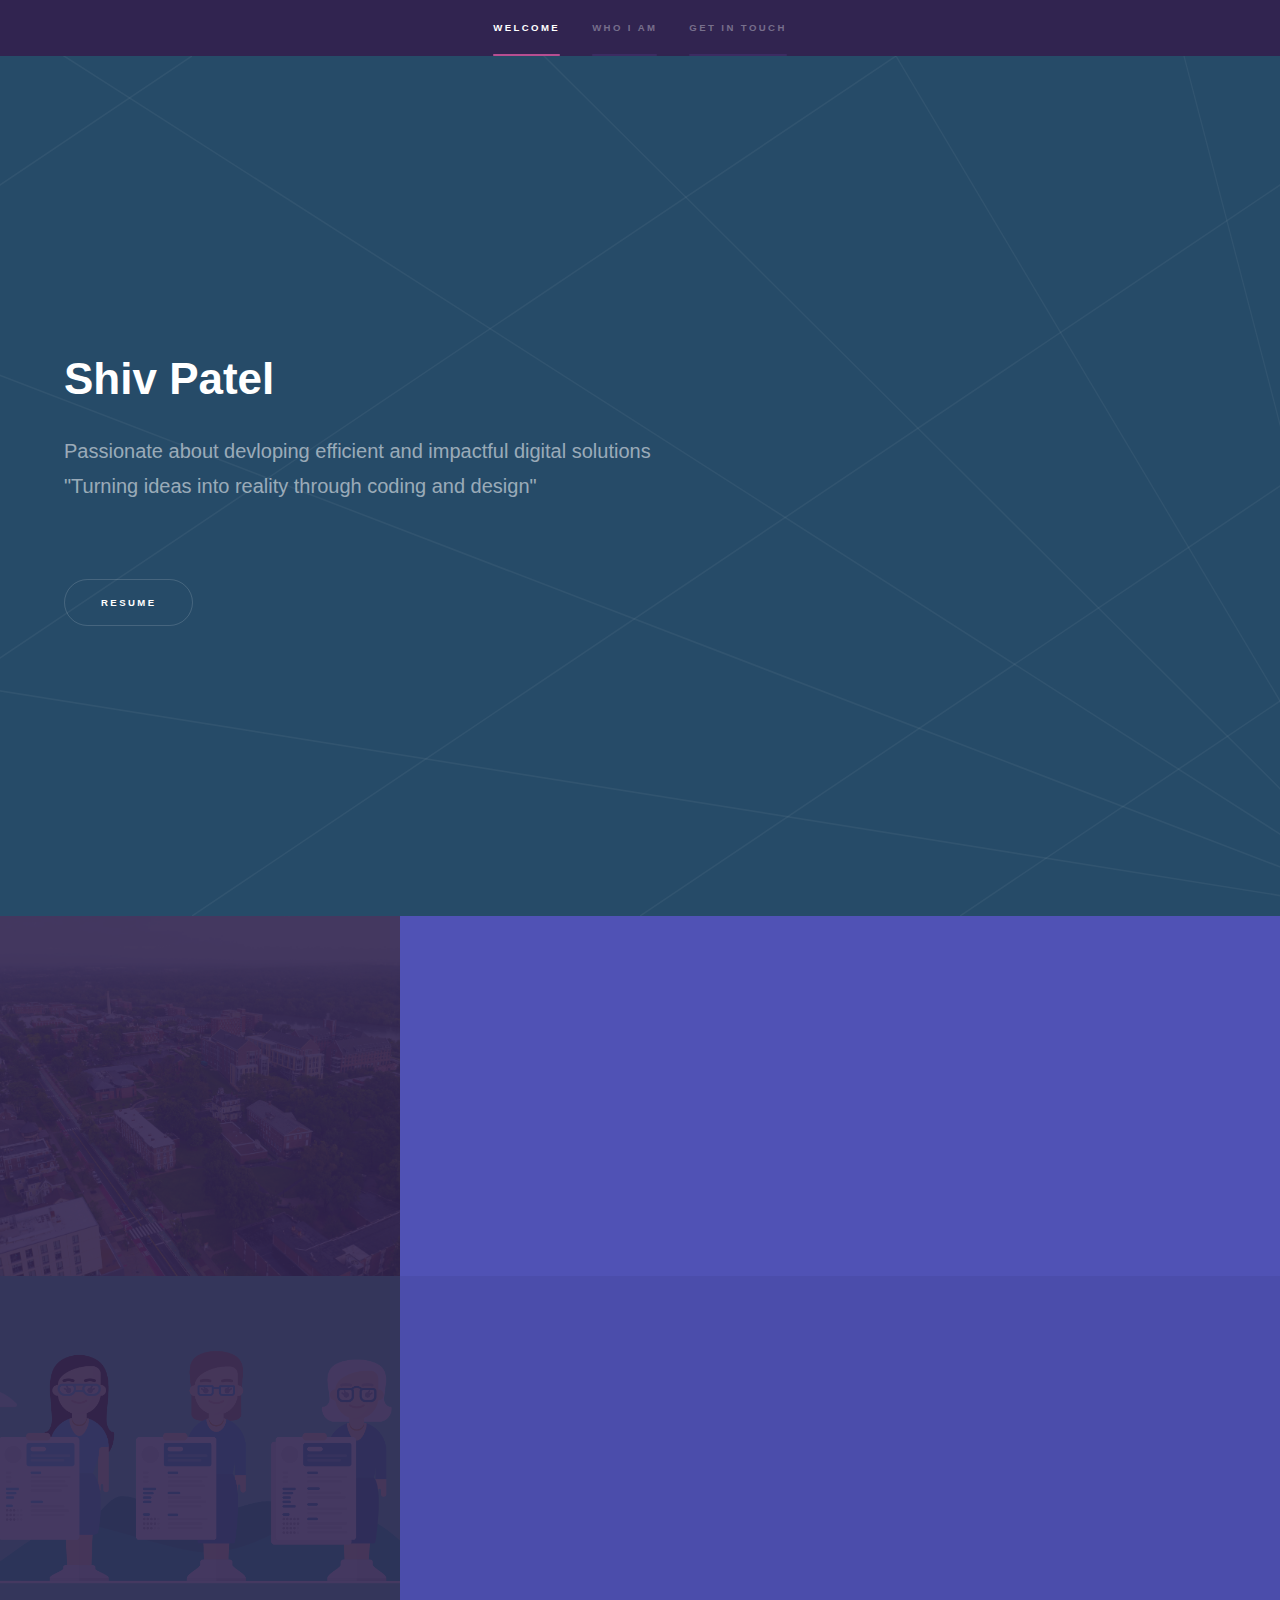
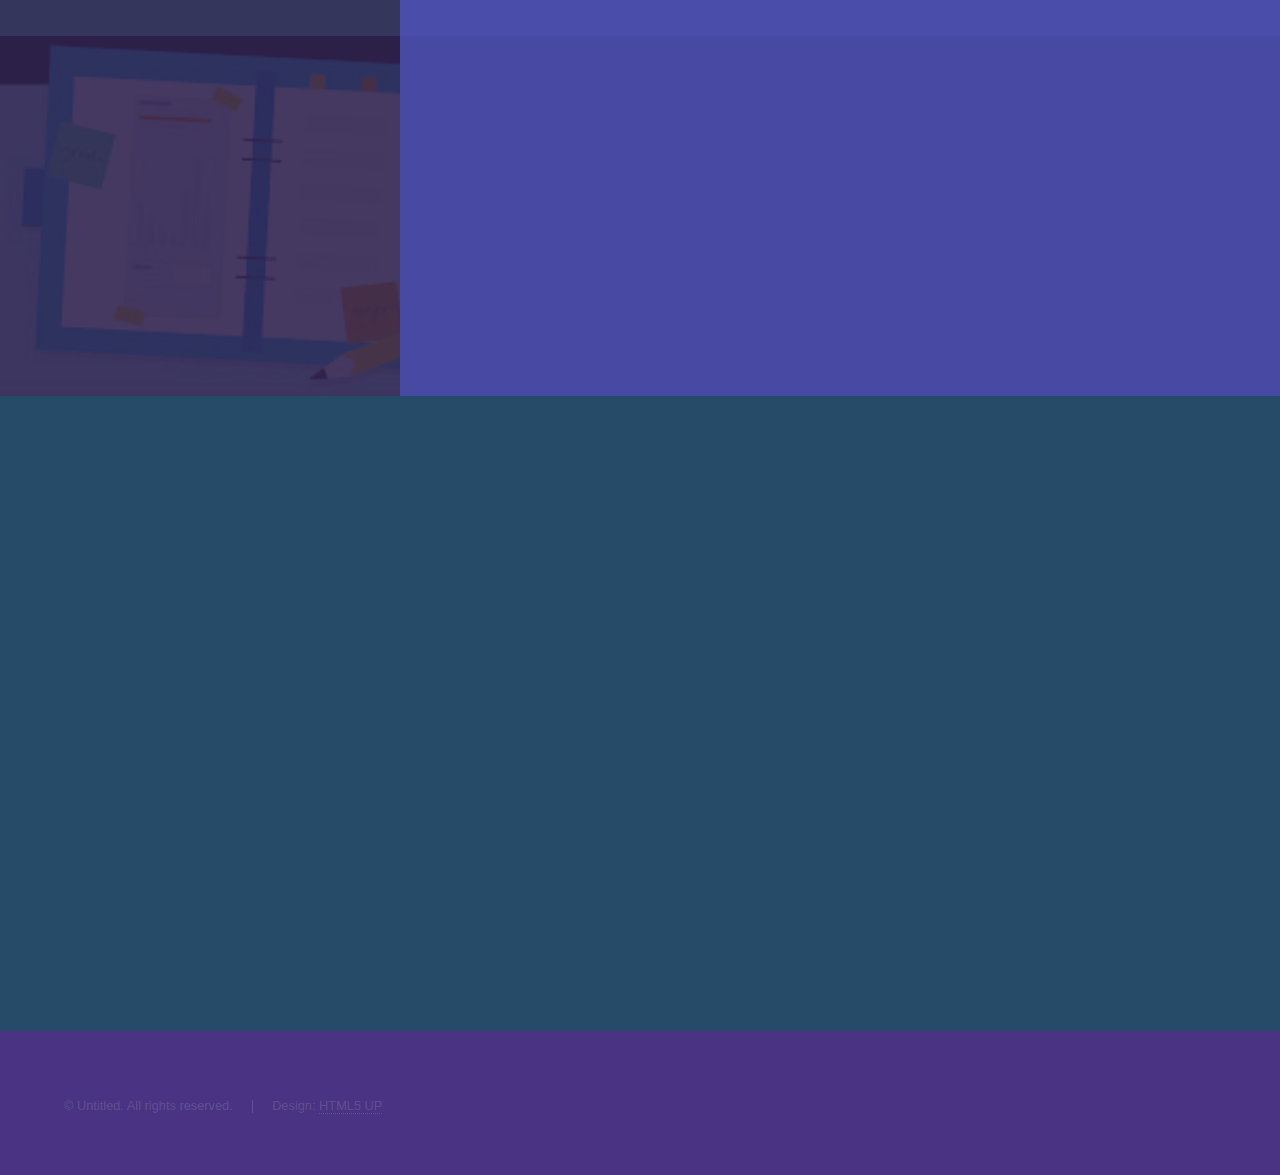
<file: index.html>
<!DOCTYPE HTML>
<!--
	Hyperspace by HTML5 UP
	html5up.net | @ajlkn
	Free for personal and commercial use under the CCA 3.0 license (html5up.net/license)
-->
<html>
	<head>
		<title>Hyperspace by HTML5 UP</title>
		<meta charset="utf-8" />
		<meta name="viewport" content="width=device-width, initial-scale=1, user-scalable=no" />
		<link rel="stylesheet" href="assets/css/main.css" />
		<noscript><link rel="stylesheet" href="assets/css/noscript.css" /></noscript>
	</head>
	<body class="is-preload">

		<!-- Sidebar -->
			<section id="sidebar">
				<div class="inner">
					<nav>
						<ul>
							<li><a href="#intro">Welcome</a></li>
							<li><a href="#one">Who I am</a></li>
							<!--<li><a href="#two">What I've done</a></li>-->
							<li><a href="#three">Get in touch</a></li>
						</ul>
					</nav>
				</div>
			</section>

		<!-- Wrapper -->
			<div id="wrapper">

				<!-- Intro -->
					<section id="intro" class="wrapper style1 fullscreen fade-up">
						<div class="inner">
							<h1>Shiv Patel </h1> 
							<p>Passionate about devloping efficient and impactful digital solutions </a><br /> 
								"Turning ideas into reality through coding and design"</a><br /></a><br />
							<ul class="actions">
								<li><a href="https://yellow-cordula-5.tiiny.site" class="button">Resume</a></li>
							</ul>
						</div>
					</section>

				<!-- One -->
					<section id="one" class="wrapper style2 spotlights">
						<section>
							<a href="#" class="image"><img src="images/pic01.jpg" alt="" data-position="center center" /></a>
							<div class="content">
								<div class="inner">
									<h2>Education</h2>
									<p>I am currently a Computer Science and Data Science student at Rutgers University New-Brunswick</p>
									<ul class="actions">
										<li><a href="education.html" class="button">Learn more</a></li>
									</ul>
								</div>
							</div>
						</section>
						<section>
							<a href="#" class="image"><img src="images/pic02.jpg" alt="" data-position="top center" /></a>
							<div class="content">
								<div class="inner">
									<h2>What have I done</h2>
									<p>A small dive into some of the experiences I've had.</p>
									<ul class="actions">
										<li><a href="done.html" class="button">Learn more</a></li>
									</ul>
								</div>
							</div>
						</section>
						<section>
							<a href="#" class="image"><img src="images/pic03.jpg" alt="" data-position="25% 25%" /></a>
							<div class="content">
								<div class="inner">
									<h2>What I plan to do</h2>
									<p>This will talk a little bit about the what my goals for the future are</p>
									<ul class="actions">
										<li><a href="done.html" class="button">Learn more</a></li>
									</ul>
								</div>
							</div>
						</section>
					</section>

				<!-- Two -->
					<!--<section id="two" class="wrapper style3 fade-up">
						<div class="inner">
							<h2>What we do</h2>
							<p>Phasellus convallis elit id ullamcorper pulvinar. Duis aliquam turpis mauris, eu ultricies erat malesuada quis. Aliquam dapibus, lacus eget hendrerit bibendum, urna est aliquam sem, sit amet imperdiet est velit quis lorem.</p>
							<div class="features">
								<section>
									<span class="icon solid major fa-code"></span>
									<h3>Lorem ipsum amet</h3>
									<p>Phasellus convallis elit id ullam corper amet et pulvinar. Duis aliquam turpis mauris, sed ultricies erat dapibus.</p>
								</section>
								<section>
									<span class="icon solid major fa-lock"></span>
									<h3>Aliquam sed nullam</h3>
									<p>Phasellus convallis elit id ullam corper amet et pulvinar. Duis aliquam turpis mauris, sed ultricies erat dapibus.</p>
								</section>
								<section>
									<span class="icon solid major fa-cog"></span>
									<h3>Sed erat ullam corper</h3>
									<p>Phasellus convallis elit id ullam corper amet et pulvinar. Duis aliquam turpis mauris, sed ultricies erat dapibus.</p>
								</section>
								<section>
									<span class="icon solid major fa-desktop"></span>
									<h3>Veroeros quis lorem</h3>
									<p>Phasellus convallis elit id ullam corper amet et pulvinar. Duis aliquam turpis mauris, sed ultricies erat dapibus.</p>
								</section>
								<section>
									<span class="icon solid major fa-link"></span>
									<h3>Urna quis bibendum</h3>
									<p>Phasellus convallis elit id ullam corper amet et pulvinar. Duis aliquam turpis mauris, sed ultricies erat dapibus.</p>
								</section>
								<section>
									<span class="icon major fa-gem"></span>
									<h3>Aliquam urna dapibus</h3>
									<p>Phasellus convallis elit id ullam corper amet et pulvinar. Duis aliquam turpis mauris, sed ultricies erat dapibus.</p>
								</section>
							</div>
							<ul class="actions">
								<li><a href="generic.html" class="button">Learn more</a></li>
							</ul>
						</div>
					</section>

				<!-- Three -->
					<section id="three" class="wrapper style1 fade-up">
						<div class="inner">
							<h2>Get in touch</h2>
							<p>If you have any questions or concerns please contact via the information below</p>
							<div class="split style1">
								<section>
									<form method="post" action="#">
										<div class="fields">
											<div class="field half">
												<label for="name">Name</label>
												<input type="text" name="name" id="name" />
											</div>
											<div class="field half">
												<label for="email">Email</label>
												<input type="text" name="email" id="email" />
											</div>
											<div class="field">
												<label for="message">Message</label>
												<textarea name="message" id="message" rows="5"></textarea>
											</div>
										</div>
										<ul class="actions">
											<li><a href="" class="button submit">Send Message</a></li>
										</ul>
									</form>
								</section>
								<section>
									<ul class="contact">
										<li>
											<h3>Location</h3>
											<span>Jersey City, New Jersey<br />
											USA</span>
										</li>
										<li>
											<h3>Email</h3>
											<a href="#">shivpatel0516@gmail.com</a>
										</li>
										<li>
											<h3>Phone</h3>
											<span>(201) 830-7619</span>
										</li>
										<li>
											<!--<h3>Social</h3>
											<ul class="icons">
												<li><a href="#" class="icon brands fa-twitter"><span class="label">Twitter</span></a></li>
												<li><a href="#" class="icon brands fa-facebook-f"><span class="label">Facebook</span></a></li>
												<li><a href="#" class="icon brands fa-github"><span class="label">GitHub</span></a></li>
												<li><a href="#" class="icon brands fa-instagram"><span class="label">Instagram</span></a></li>
												<li><a href="#" class="icon brands fa-linkedin-in"><span class="label">LinkedIn</span></a></li>
											</ul> -->
										</li>
									</ul>
								</section>
							</div>
						</div>
					</section>

			</div>

		<!-- Footer -->
			<footer id="footer" class="wrapper style1-alt">
				<div class="inner">
					<ul class="menu">
						<li>&copy; Untitled. All rights reserved.</li><li>Design: <a href="http://html5up.net">HTML5 UP</a></li>
					</ul>
				</div>
			</footer>

		<!-- Scripts -->
			<script src="assets/js/jquery.min.js"></script>
			<script src="assets/js/jquery.scrollex.min.js"></script>
			<script src="assets/js/jquery.scrolly.min.js"></script>
			<script src="assets/js/browser.min.js"></script>
			<script src="assets/js/breakpoints.min.js"></script>
			<script src="assets/js/util.js"></script>
			<script src="assets/js/main.js"></script>

	</body>
</html>
</file>
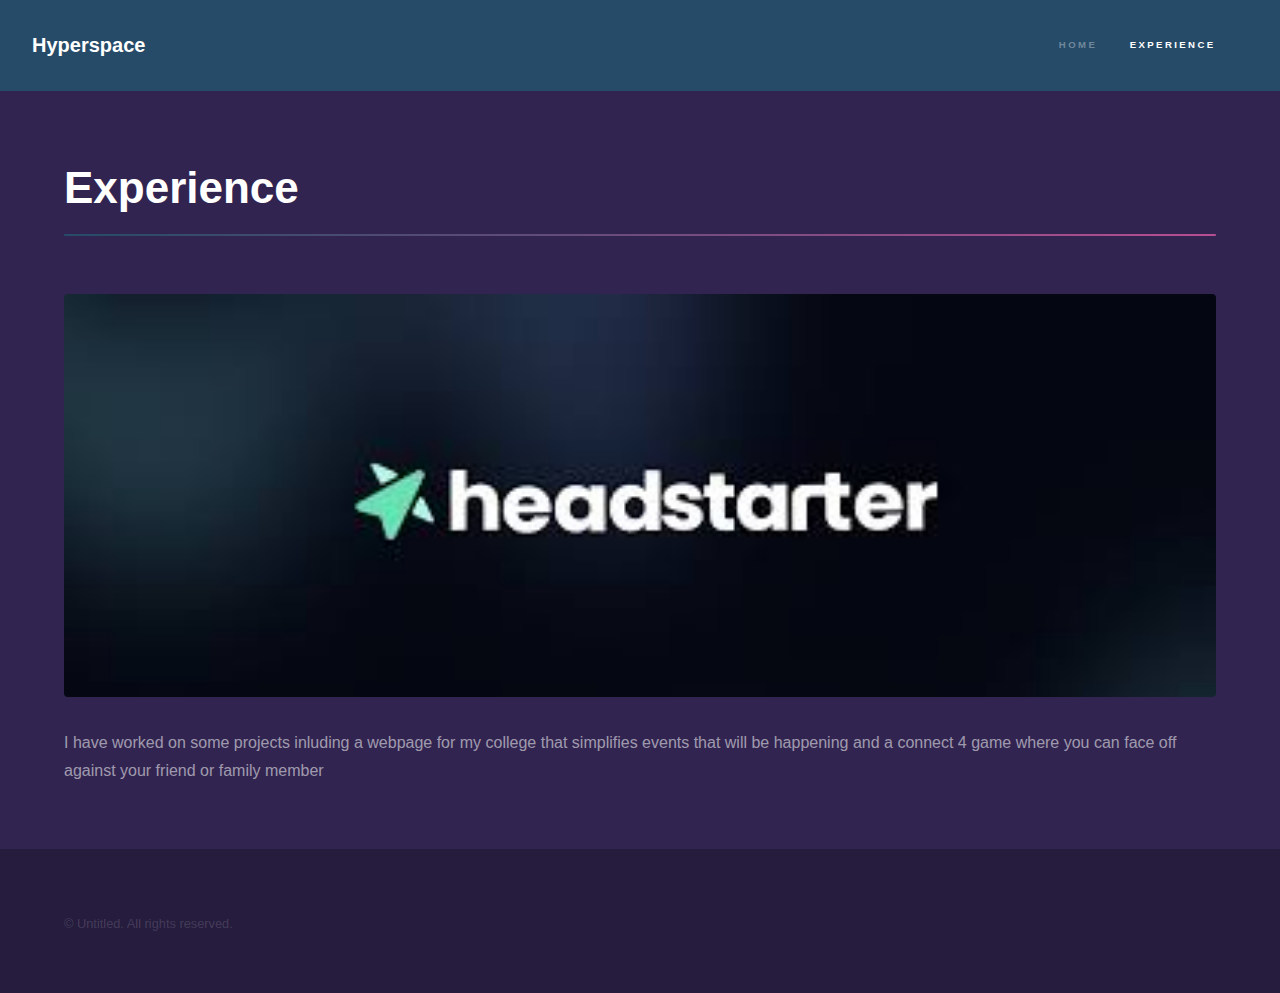
<file: done.html>
<!DOCTYPE HTML>
<!--
	Hyperspace by HTML5 UP
	html5up.net | @ajlkn
	Free for personal and commercial use under the CCA 3.0 license (html5up.net/license)
-->
<html>
	<head>
		<title>Generic - Hyperspace by HTML5 UP</title>
		<meta charset="utf-8" />
		<meta name="viewport" content="width=device-width, initial-scale=1, user-scalable=no" />
		<link rel="stylesheet" href="assets/css/main.css" />
		<noscript><link rel="stylesheet" href="assets/css/noscript.css" /></noscript>
	</head>
	<body class="is-preload">

		<!-- Header -->
			<header id="header">
				<a href="index.html" class="title">Hyperspace</a>
				<nav>
					<ul>
						<li><a href="index.html">Home</a></li>
						<li><a href="done.html" class="active">Experience</a></li>
						<li><a href="elements.html"></a></li>
					</ul>
				</nav>
			</header>

		<!-- Wrapper -->
			<div id="wrapper">

				<!-- Main -->
					<section id="main" class="wrapper">
						<div class="inner">
							<h1 class="major">Experience</h1>
							<span class="image fit"><img src="images/pic05.jpg" alt="" /></span>
							<p>I have worked on some projects inluding a webpage for my college that simplifies events that will be happening and a connect 4 game where you can face off against your friend or family member</p>
							<p></p>
						</div>
					</section>

			</div>

		<!-- Footer -->
			<footer id="footer" class="wrapper alt">
				<div class="inner">
					<ul class="menu">
						<li>&copy; Untitled. All rights reserved.</li><li><a href="http://html5up.net"></a></li>
					</ul>
				</div>
			</footer>

		<!-- Scripts -->
			<script src="assets/js/jquery.min.js"></script>
			<script src="assets/js/jquery.scrollex.min.js"></script>
			<script src="assets/js/jquery.scrolly.min.js"></script>
			<script src="assets/js/browser.min.js"></script>
			<script src="assets/js/breakpoints.min.js"></script>
			<script src="assets/js/util.js"></script>
			<script src="assets/js/main.js"></script>

	</body>
</html>
</file>
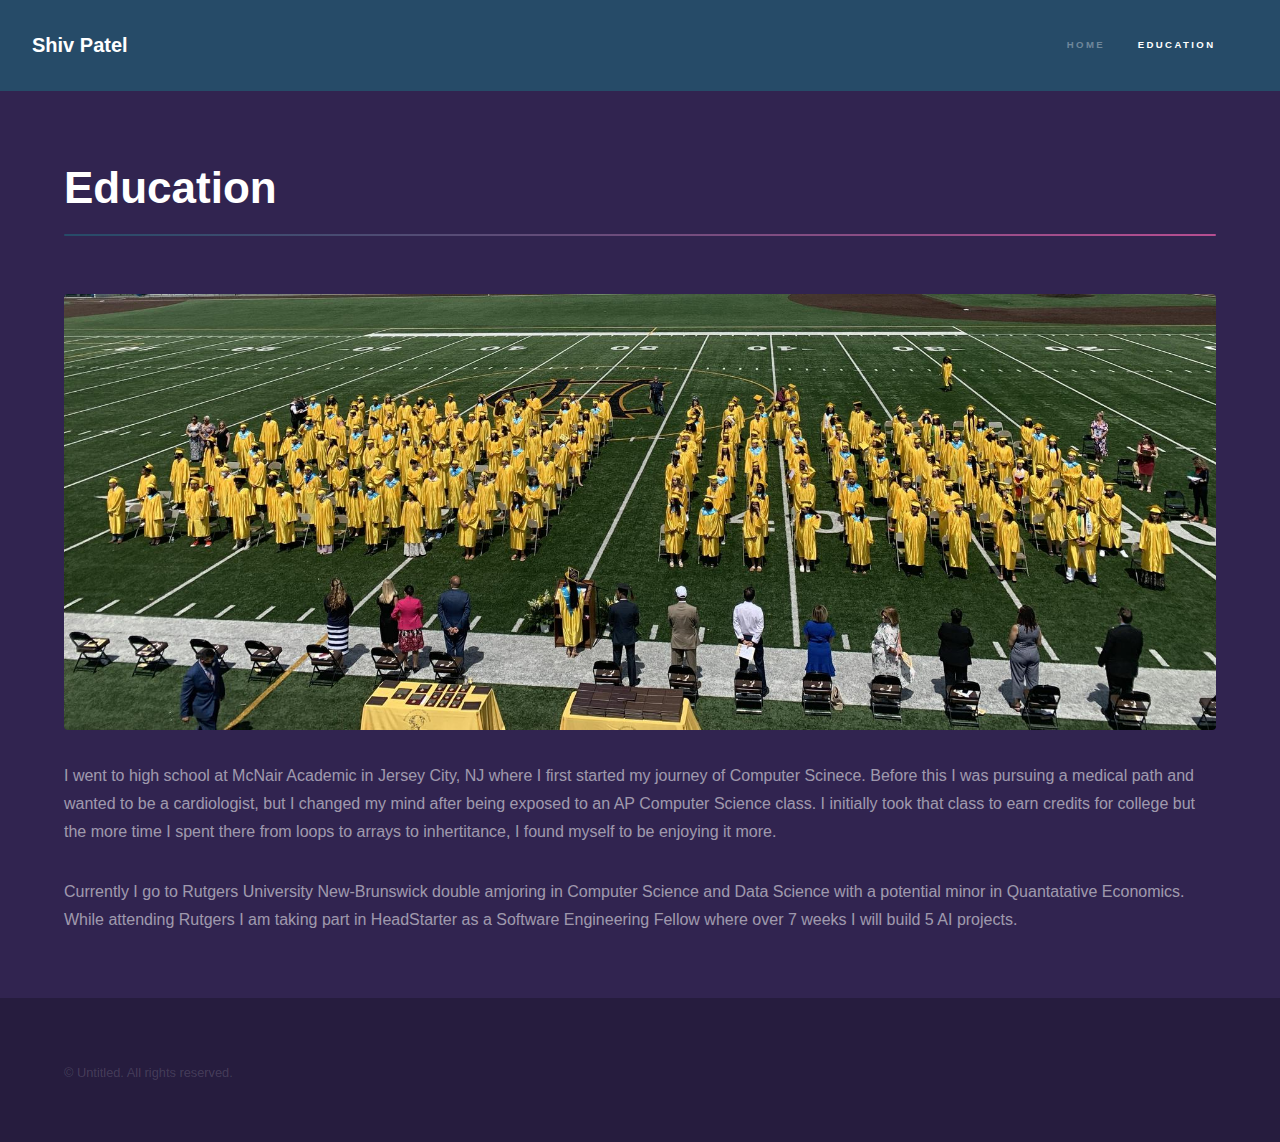
<file: education.html>
<!DOCTYPE HTML>
<!--
	Hyperspace by HTML5 UP
	html5up.net | @ajlkn
	Free for personal and commercial use under the CCA 3.0 license (html5up.net/license)
-->
<html>
	<head>
		<title>Generic - Hyperspace by HTML5 UP</title>
		<meta charset="utf-8" />
		<meta name="viewport" content="width=device-width, initial-scale=1, user-scalable=no" />
		<link rel="stylesheet" href="assets/css/main.css" />
		<noscript><link rel="stylesheet" href="assets/css/noscript.css" /></noscript>
	</head>
	<body class="is-preload">

		<!-- Header -->
			<header id="header">
				<a href="index.html" class="title">Shiv Patel</a>
				<nav>
					<ul>
						<li><a href="index.html">Home</a></li>
						<li><a href="education.html" class="active">Education</a></li>
						<li><a href="elements.html"></a></li>
					</ul>
				</nav>
			</header>

		<!-- Wrapper -->
			<div id="wrapper">

				<!-- Main -->
					<section id="main" class="wrapper">
						<div class="inner">
							<h1 class="major">Education</h1>
							<span class="image fit"><img src="images/pic04.jpg" alt="" /></span>
							<p>I went to high school at McNair Academic in Jersey City, NJ where I first started my journey of Computer Scinece. Before this I was pursuing a medical path
								and wanted to be a cardiologist, but I changed my mind after being exposed to an AP Computer Science class. I initially took that class to earn credits for
								college but the more time I spent there from loops to arrays to inhertitance, I found myself to be enjoying it more. 
							</p>
							<p>Currently I go to Rutgers University New-Brunswick double amjoring in Computer Science and Data Science with a potential minor in Quantatative Economics. While attending
								Rutgers I am taking part in HeadStarter as a Software Engineering Fellow where over 7 weeks I will build 5 AI projects.
							</p>
						</div>
					</section>

			</div>

		<!-- Footer -->
			<footer id="footer" class="wrapper alt">
				<div class="inner">
					<ul class="menu">
						<li>&copy; Untitled. All rights reserved.</li><li> <a href="http://html5up.net"></a></li>
					</ul>
				</div>
			</footer>

		<!-- Scripts -->
			<script src="assets/js/jquery.min.js"></script>
			<script src="assets/js/jquery.scrollex.min.js"></script>
			<script src="assets/js/jquery.scrolly.min.js"></script>
			<script src="assets/js/browser.min.js"></script>
			<script src="assets/js/breakpoints.min.js"></script>
			<script src="assets/js/util.js"></script>
			<script src="assets/js/main.js"></script>

	</body>
</html>
</file>
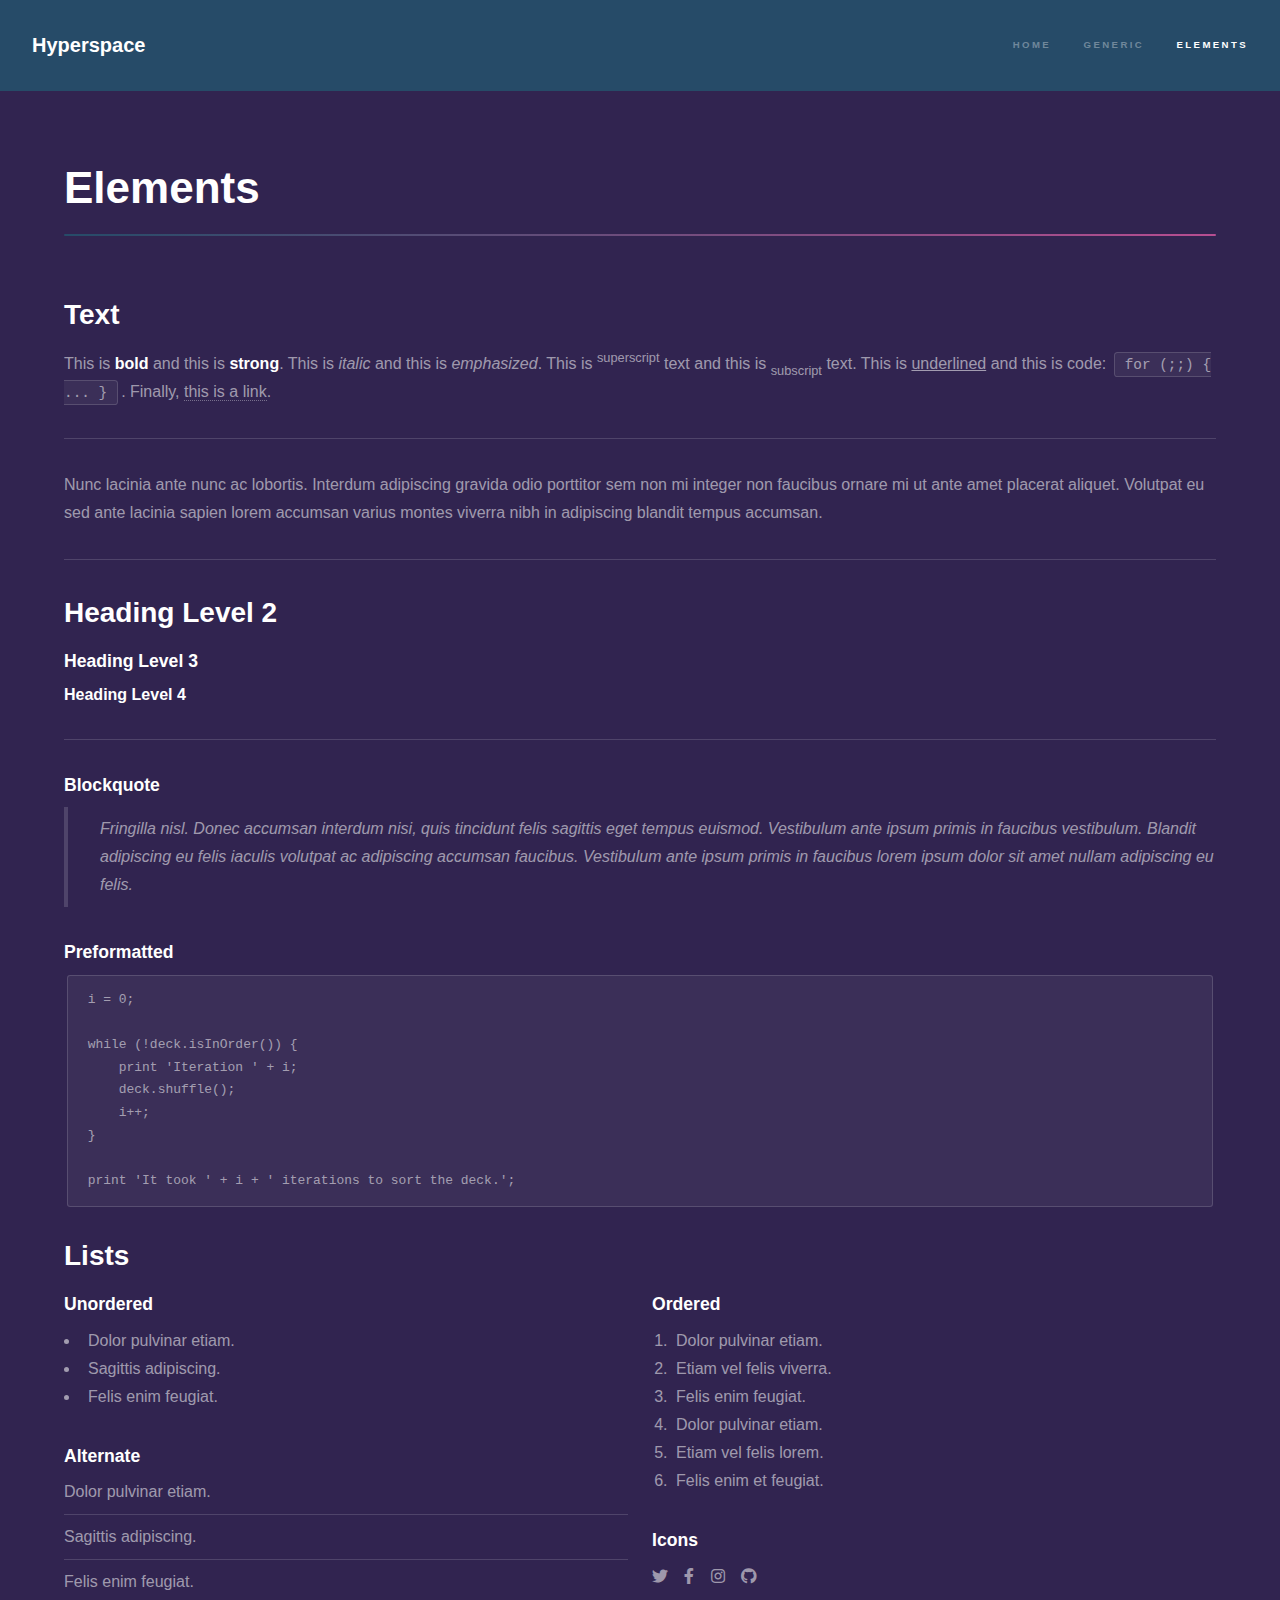
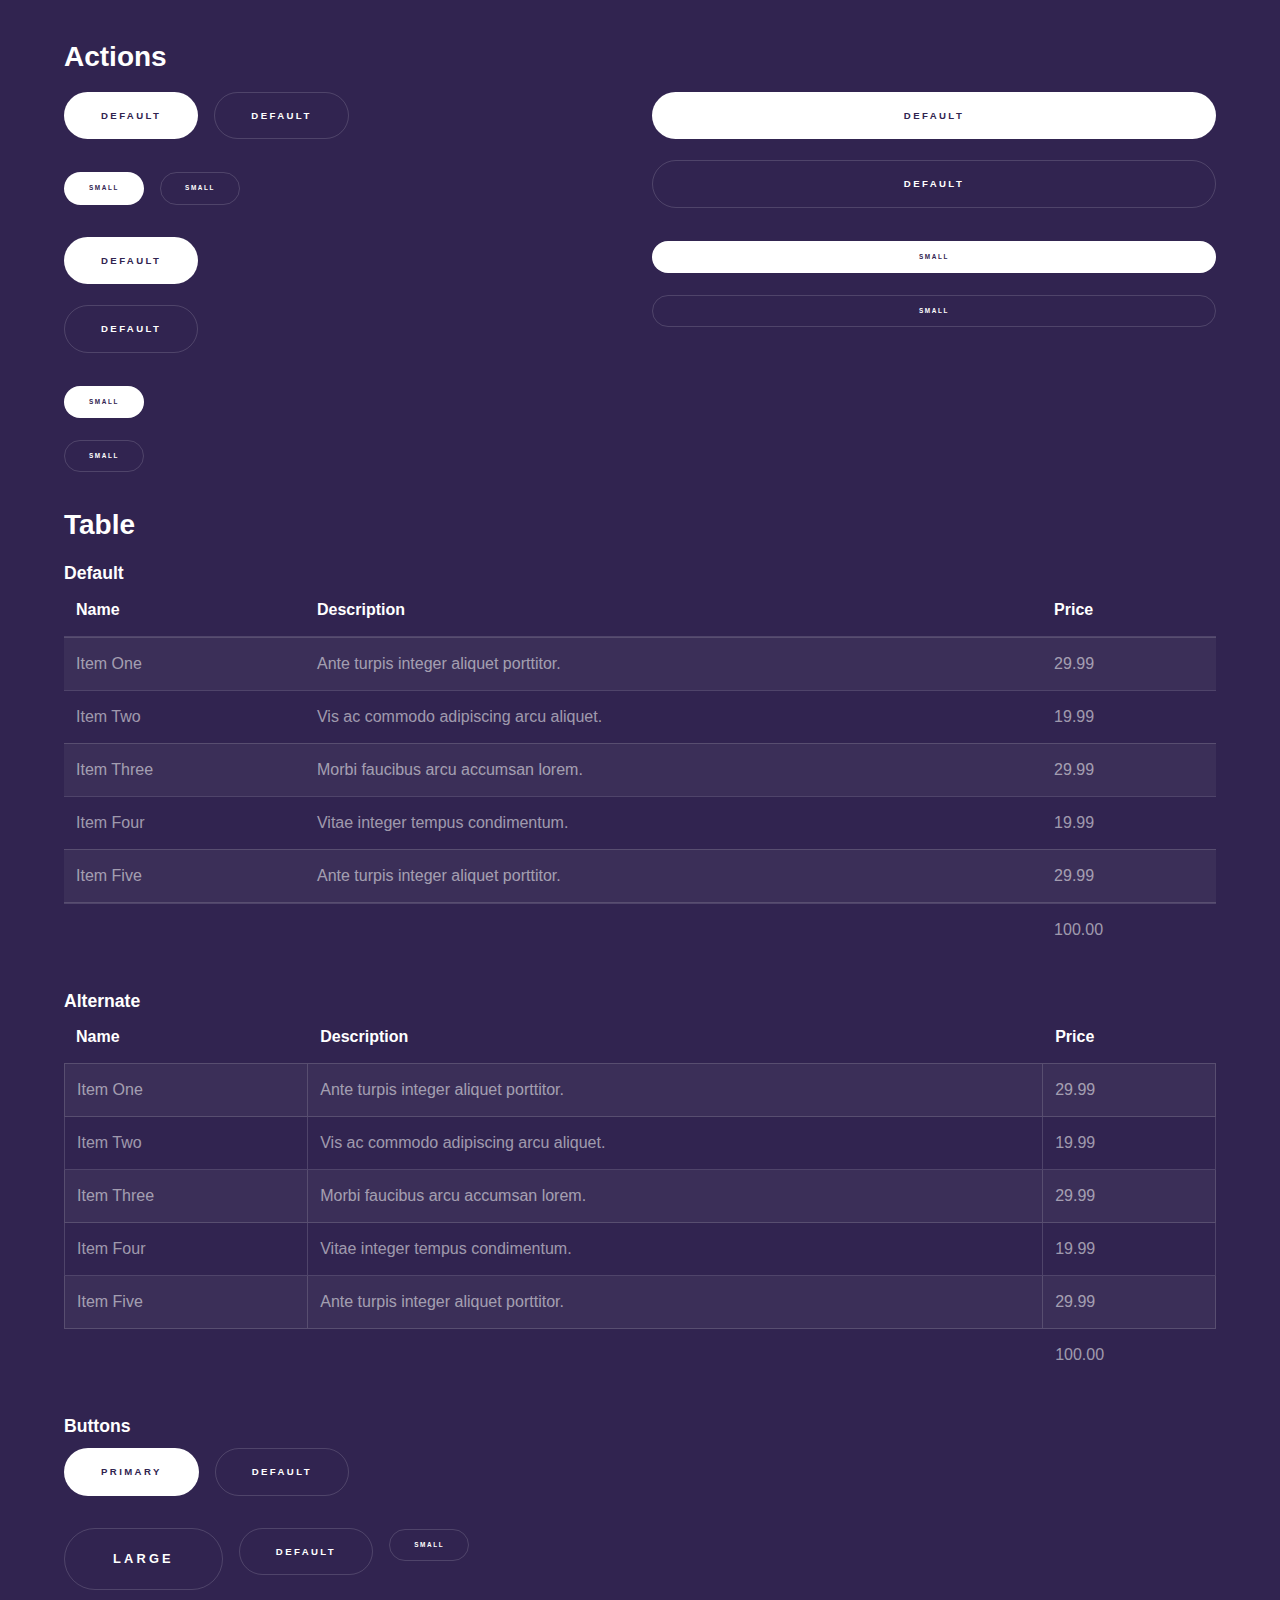
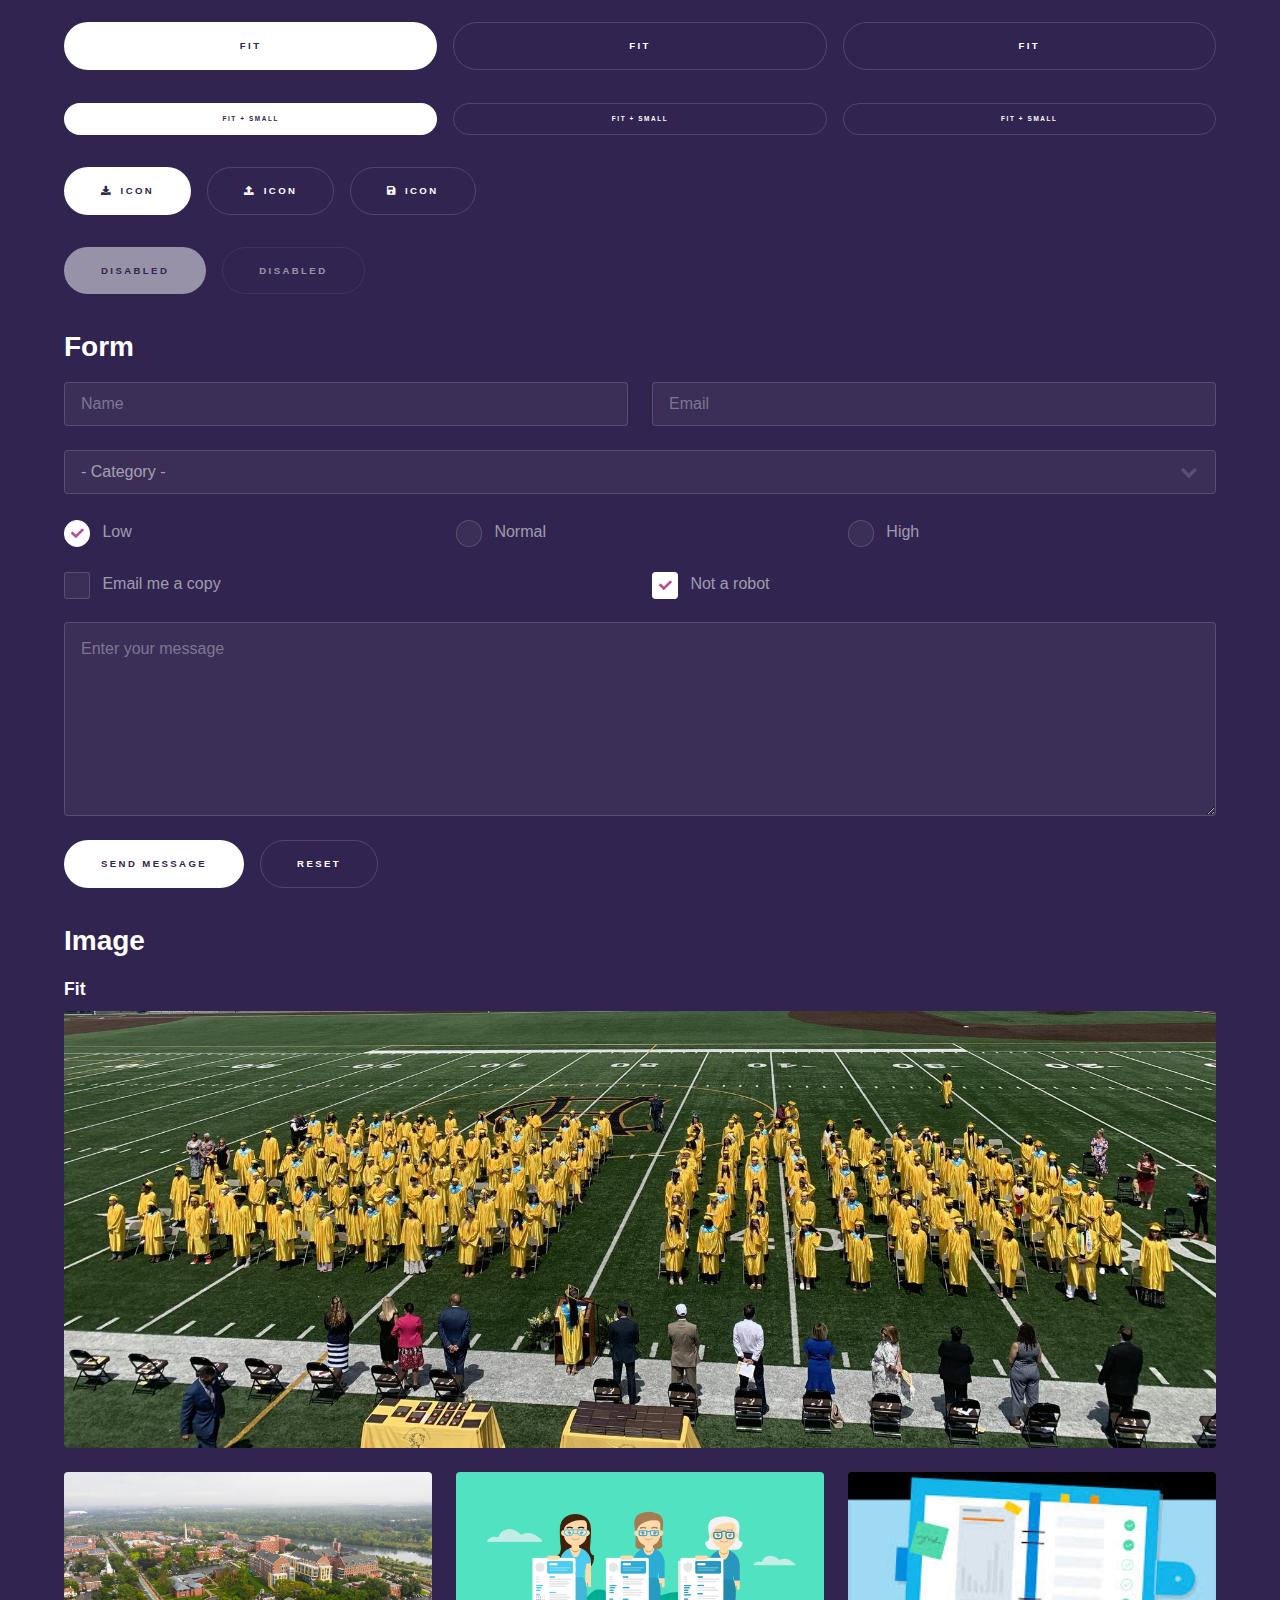
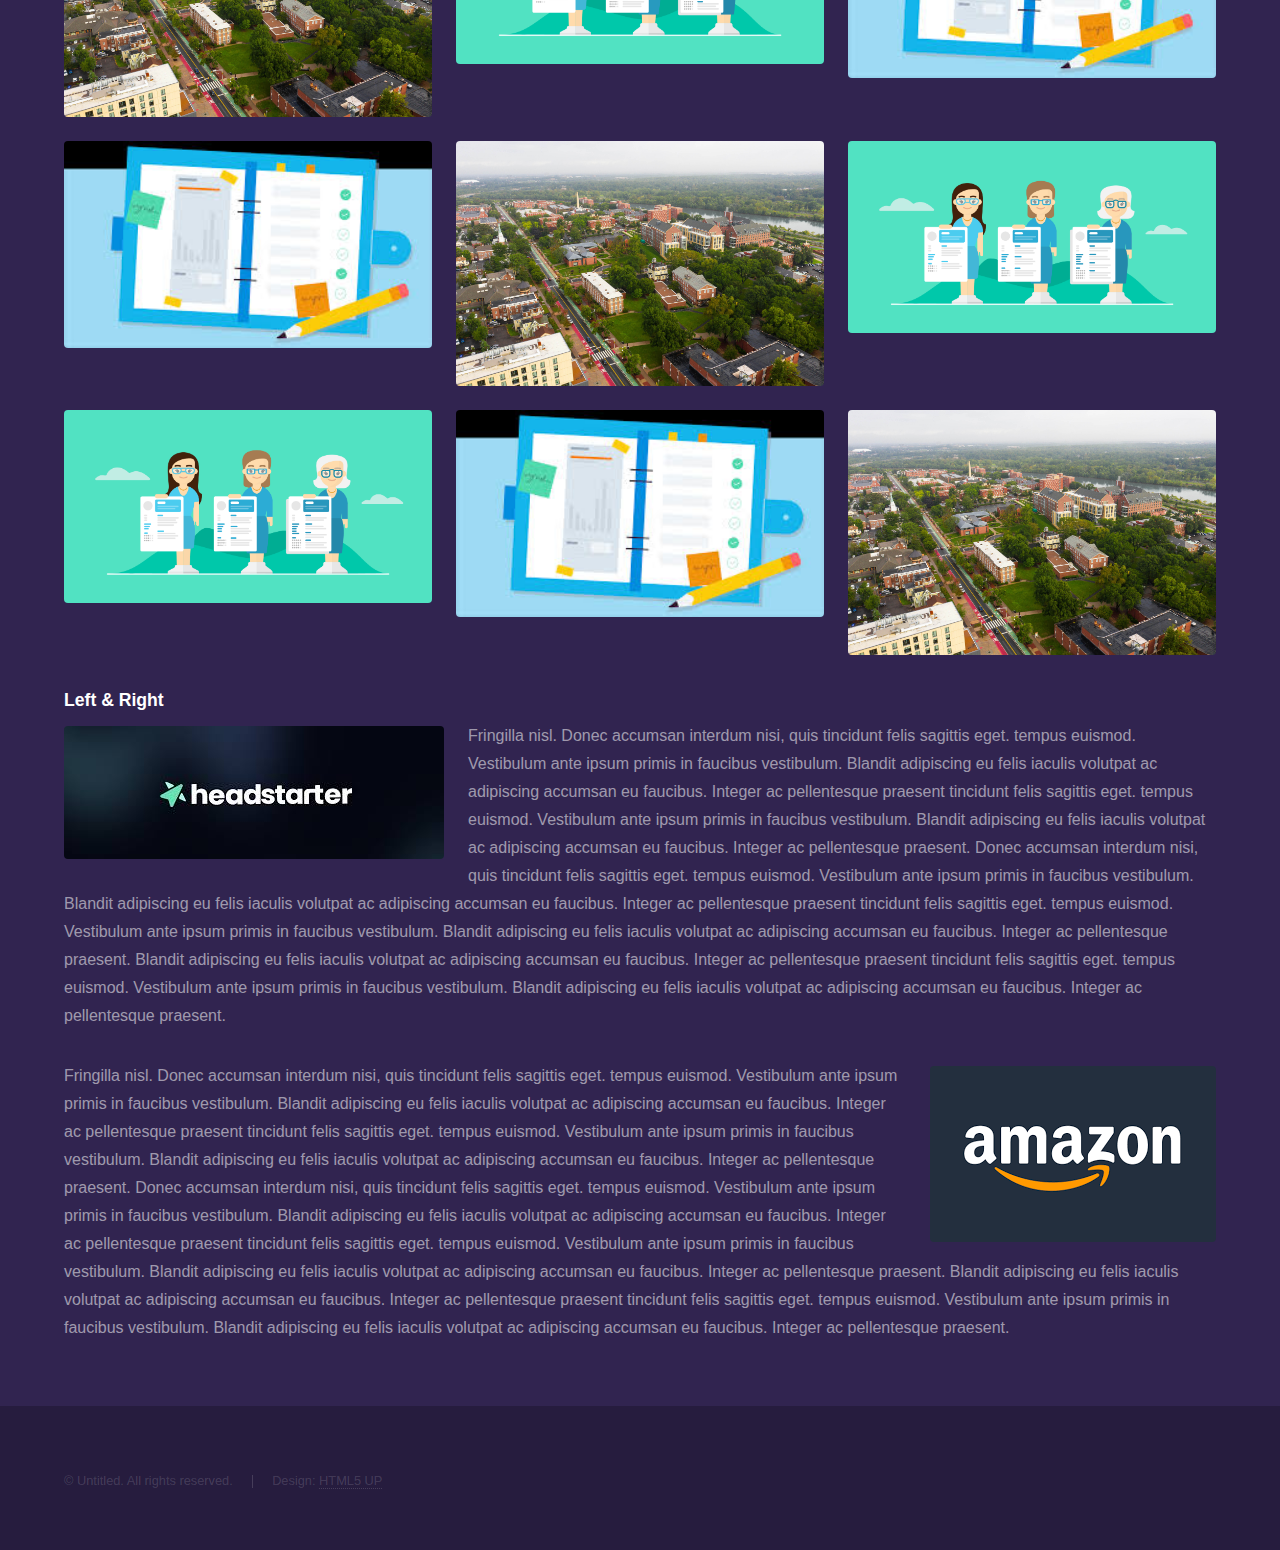
<file: elements.html>
<!DOCTYPE HTML>
<!--
	Hyperspace by HTML5 UP
	html5up.net | @ajlkn
	Free for personal and commercial use under the CCA 3.0 license (html5up.net/license)
-->
<html>
	<head>
		<title>Elements - Hyperspace by HTML5 UP</title>
		<meta charset="utf-8" />
		<meta name="viewport" content="width=device-width, initial-scale=1, user-scalable=no" />
		<link rel="stylesheet" href="assets/css/main.css" />
		<noscript><link rel="stylesheet" href="assets/css/noscript.css" /></noscript>
	</head>
	<body class="is-preload">

		<!-- Header -->
			<header id="header">
				<a href="index.html" class="title">Hyperspace</a>
				<nav>
					<ul>
						<li><a href="index.html">Home</a></li>
						<li><a href="generic.html">Generic</a></li>
						<li><a href="elements.html"  class="active">Elements</a></li>
					</ul>
				</nav>
			</header>

		<!-- Wrapper -->
			<div id="wrapper">

				<!-- Main -->
					<section id="main" class="wrapper">
						<div class="inner">
							<h1 class="major">Elements</h1>

							<!-- Text -->
								<section>
									<h2>Text</h2>
									<p>This is <b>bold</b> and this is <strong>strong</strong>. This is <i>italic</i> and this is <em>emphasized</em>.
									This is <sup>superscript</sup> text and this is <sub>subscript</sub> text.
									This is <u>underlined</u> and this is code: <code>for (;;) { ... }</code>. Finally, <a href="#">this is a link</a>.</p>
									<hr />
									<p>Nunc lacinia ante nunc ac lobortis. Interdum adipiscing gravida odio porttitor sem non mi integer non faucibus ornare mi ut ante amet placerat aliquet. Volutpat eu sed ante lacinia sapien lorem accumsan varius montes viverra nibh in adipiscing blandit tempus accumsan.</p>
									<hr />
									<h2>Heading Level 2</h2>
									<h3>Heading Level 3</h3>
									<h4>Heading Level 4</h4>
									<hr />
									<h3>Blockquote</h3>
									<blockquote>Fringilla nisl. Donec accumsan interdum nisi, quis tincidunt felis sagittis eget tempus euismod. Vestibulum ante ipsum primis in faucibus vestibulum. Blandit adipiscing eu felis iaculis volutpat ac adipiscing accumsan faucibus. Vestibulum ante ipsum primis in faucibus lorem ipsum dolor sit amet nullam adipiscing eu felis.</blockquote>
									<h3>Preformatted</h3>
									<pre><code>i = 0;

while (!deck.isInOrder()) {
    print 'Iteration ' + i;
    deck.shuffle();
    i++;
}

print 'It took ' + i + ' iterations to sort the deck.';</code></pre>
								</section>

							<!-- Lists -->
								<section>
									<h2>Lists</h2>
									<div class="row">
										<div class="col-6 col-12-medium">
											<h3>Unordered</h3>
											<ul>
												<li>Dolor pulvinar etiam.</li>
												<li>Sagittis adipiscing.</li>
												<li>Felis enim feugiat.</li>
											</ul>
											<h3>Alternate</h3>
											<ul class="alt">
												<li>Dolor pulvinar etiam.</li>
												<li>Sagittis adipiscing.</li>
												<li>Felis enim feugiat.</li>
											</ul>
										</div>
										<div class="col-6 col-12-medium">
											<h3>Ordered</h3>
											<ol>
												<li>Dolor pulvinar etiam.</li>
												<li>Etiam vel felis viverra.</li>
												<li>Felis enim feugiat.</li>
												<li>Dolor pulvinar etiam.</li>
												<li>Etiam vel felis lorem.</li>
												<li>Felis enim et feugiat.</li>
											</ol>
											<h3>Icons</h3>
											<ul class="icons">
												<li><a href="#" class="icon brands fa-twitter"><span class="label">Twitter</span></a></li>
												<li><a href="#" class="icon brands fa-facebook-f"><span class="label">Facebook</span></a></li>
												<li><a href="#" class="icon brands fa-instagram"><span class="label">Instagram</span></a></li>
												<li><a href="#" class="icon brands fa-github"><span class="label">Github</span></a></li>
											</ul>
										</div>
									</div>
									<h2>Actions</h2>
									<div class="row">
										<div class="col-6 col-12-medium">
											<ul class="actions">
												<li><a href="#" class="button primary">Default</a></li>
												<li><a href="#" class="button">Default</a></li>
											</ul>
											<ul class="actions small">
												<li><a href="#" class="button primary small">Small</a></li>
												<li><a href="#" class="button small">Small</a></li>
											</ul>
											<ul class="actions stacked">
												<li><a href="#" class="button primary">Default</a></li>
												<li><a href="#" class="button">Default</a></li>
											</ul>
											<ul class="actions stacked">
												<li><a href="#" class="button primary small">Small</a></li>
												<li><a href="#" class="button small">Small</a></li>
											</ul>
										</div>
										<div class="col-6 col-12-medium">
											<ul class="actions stacked">
												<li><a href="#" class="button primary fit">Default</a></li>
												<li><a href="#" class="button fit">Default</a></li>
											</ul>
											<ul class="actions stacked">
												<li><a href="#" class="button primary small fit">Small</a></li>
												<li><a href="#" class="button small fit">Small</a></li>
											</ul>
										</div>
									</div>
								</section>

							<!-- Table -->
								<section>
									<h2>Table</h2>
									<h3>Default</h3>
									<div class="table-wrapper">
										<table>
											<thead>
												<tr>
													<th>Name</th>
													<th>Description</th>
													<th>Price</th>
												</tr>
											</thead>
											<tbody>
												<tr>
													<td>Item One</td>
													<td>Ante turpis integer aliquet porttitor.</td>
													<td>29.99</td>
												</tr>
												<tr>
													<td>Item Two</td>
													<td>Vis ac commodo adipiscing arcu aliquet.</td>
													<td>19.99</td>
												</tr>
												<tr>
													<td>Item Three</td>
													<td> Morbi faucibus arcu accumsan lorem.</td>
													<td>29.99</td>
												</tr>
												<tr>
													<td>Item Four</td>
													<td>Vitae integer tempus condimentum.</td>
													<td>19.99</td>
												</tr>
												<tr>
													<td>Item Five</td>
													<td>Ante turpis integer aliquet porttitor.</td>
													<td>29.99</td>
												</tr>
											</tbody>
											<tfoot>
												<tr>
													<td colspan="2"></td>
													<td>100.00</td>
												</tr>
											</tfoot>
										</table>
									</div>

									<h3>Alternate</h3>
									<div class="table-wrapper">
										<table class="alt">
											<thead>
												<tr>
													<th>Name</th>
													<th>Description</th>
													<th>Price</th>
												</tr>
											</thead>
											<tbody>
												<tr>
													<td>Item One</td>
													<td>Ante turpis integer aliquet porttitor.</td>
													<td>29.99</td>
												</tr>
												<tr>
													<td>Item Two</td>
													<td>Vis ac commodo adipiscing arcu aliquet.</td>
													<td>19.99</td>
												</tr>
												<tr>
													<td>Item Three</td>
													<td> Morbi faucibus arcu accumsan lorem.</td>
													<td>29.99</td>
												</tr>
												<tr>
													<td>Item Four</td>
													<td>Vitae integer tempus condimentum.</td>
													<td>19.99</td>
												</tr>
												<tr>
													<td>Item Five</td>
													<td>Ante turpis integer aliquet porttitor.</td>
													<td>29.99</td>
												</tr>
											</tbody>
											<tfoot>
												<tr>
													<td colspan="2"></td>
													<td>100.00</td>
												</tr>
											</tfoot>
										</table>
									</div>
								</section>

							<!-- Buttons -->
								<section>
									<h3>Buttons</h3>
									<ul class="actions">
										<li><a href="#" class="button primary">Primary</a></li>
										<li><a href="#" class="button">Default</a></li>
									</ul>
									<ul class="actions">
										<li><a href="#" class="button large">Large</a></li>
										<li><a href="#" class="button">Default</a></li>
										<li><a href="#" class="button small">Small</a></li>
									</ul>
									<ul class="actions fit">
										<li><a href="#" class="button primary fit">Fit</a></li>
										<li><a href="#" class="button fit">Fit</a></li>
										<li><a href="#" class="button fit">Fit</a></li>
									</ul>
									<ul class="actions fit small">
										<li><a href="#" class="button primary fit small">Fit + Small</a></li>
										<li><a href="#" class="button fit small">Fit + Small</a></li>
										<li><a href="#" class="button fit small">Fit + Small</a></li>
									</ul>
									<ul class="actions">
										<li><a href="#" class="button primary icon solid fa-download">Icon</a></li>
										<li><a href="#" class="button icon solid fa-upload">Icon</a></li>
										<li><a href="#" class="button icon solid fa-save">Icon</a></li>
									</ul>
									<ul class="actions">
										<li><span class="button primary disabled">Disabled</span></li>
										<li><span class="button disabled">Disabled</span></li>
									</ul>
								</section>

							<!-- Form -->
								<section>
									<h2>Form</h2>
									<form method="post" action="#">
										<div class="row gtr-uniform">
											<div class="col-6 col-12-xsmall">
												<input type="text" name="demo-name" id="demo-name" value="" placeholder="Name" />
											</div>
											<div class="col-6 col-12-xsmall">
												<input type="email" name="demo-email" id="demo-email" value="" placeholder="Email" />
											</div>
											<div class="col-12">
												<select name="demo-category" id="demo-category">
													<option value="">- Category -</option>
													<option value="1">Manufacturing</option>
													<option value="1">Shipping</option>
													<option value="1">Administration</option>
													<option value="1">Human Resources</option>
												</select>
											</div>
											<div class="col-4 col-12-small">
												<input type="radio" id="demo-priority-low" name="demo-priority" checked>
												<label for="demo-priority-low">Low</label>
											</div>
											<div class="col-4 col-12-small">
												<input type="radio" id="demo-priority-normal" name="demo-priority">
												<label for="demo-priority-normal">Normal</label>
											</div>
											<div class="col-4 col-12-small">
												<input type="radio" id="demo-priority-high" name="demo-priority">
												<label for="demo-priority-high">High</label>
											</div>
											<div class="col-6 col-12-small">
												<input type="checkbox" id="demo-copy" name="demo-copy">
												<label for="demo-copy">Email me a copy</label>
											</div>
											<div class="col-6 col-12-small">
												<input type="checkbox" id="demo-human" name="demo-human" checked>
												<label for="demo-human">Not a robot</label>
											</div>
											<div class="col-12">
												<textarea name="demo-message" id="demo-message" placeholder="Enter your message" rows="6"></textarea>
											</div>
											<div class="col-12">
												<ul class="actions">
													<li><input type="submit" value="Send Message" class="primary" /></li>
													<li><input type="reset" value="Reset" /></li>
												</ul>
											</div>
										</div>
									</form>
								</section>

							<!-- Image -->
								<section>
									<h2>Image</h2>
									<h3>Fit</h3>
									<div class="box alt">
										<div class="row gtr-uniform">
											<div class="col-12"><span class="image fit"><img src="images/pic04.jpg" alt="" /></span></div>
											<div class="col-4"><span class="image fit"><img src="images/pic01.jpg" alt="" /></span></div>
											<div class="col-4"><span class="image fit"><img src="images/pic02.jpg" alt="" /></span></div>
											<div class="col-4"><span class="image fit"><img src="images/pic03.jpg" alt="" /></span></div>
											<div class="col-4"><span class="image fit"><img src="images/pic03.jpg" alt="" /></span></div>
											<div class="col-4"><span class="image fit"><img src="images/pic01.jpg" alt="" /></span></div>
											<div class="col-4"><span class="image fit"><img src="images/pic02.jpg" alt="" /></span></div>
											<div class="col-4"><span class="image fit"><img src="images/pic02.jpg" alt="" /></span></div>
											<div class="col-4"><span class="image fit"><img src="images/pic03.jpg" alt="" /></span></div>
											<div class="col-4"><span class="image fit"><img src="images/pic01.jpg" alt="" /></span></div>
										</div>
									</div>
									<h3>Left &amp; Right</h3>
									<p><span class="image left"><img src="images/pic05.jpg" alt="" /></span>Fringilla nisl. Donec accumsan interdum nisi, quis tincidunt felis sagittis eget. tempus euismod. Vestibulum ante ipsum primis in faucibus vestibulum. Blandit adipiscing eu felis iaculis volutpat ac adipiscing accumsan eu faucibus. Integer ac pellentesque praesent tincidunt felis sagittis eget. tempus euismod. Vestibulum ante ipsum primis in faucibus vestibulum. Blandit adipiscing eu felis iaculis volutpat ac adipiscing accumsan eu faucibus. Integer ac pellentesque praesent. Donec accumsan interdum nisi, quis tincidunt felis sagittis eget. tempus euismod. Vestibulum ante ipsum primis in faucibus vestibulum. Blandit adipiscing eu felis iaculis volutpat ac adipiscing accumsan eu faucibus. Integer ac pellentesque praesent tincidunt felis sagittis eget. tempus euismod. Vestibulum ante ipsum primis in faucibus vestibulum. Blandit adipiscing eu felis iaculis volutpat ac adipiscing accumsan eu faucibus. Integer ac pellentesque praesent. Blandit adipiscing eu felis iaculis volutpat ac adipiscing accumsan eu faucibus. Integer ac pellentesque praesent tincidunt felis sagittis eget. tempus euismod. Vestibulum ante ipsum primis in faucibus vestibulum. Blandit adipiscing eu felis iaculis volutpat ac adipiscing accumsan eu faucibus. Integer ac pellentesque praesent.</p>
									<p><span class="image right"><img src="images/pic06.jpg" alt="" /></span>Fringilla nisl. Donec accumsan interdum nisi, quis tincidunt felis sagittis eget. tempus euismod. Vestibulum ante ipsum primis in faucibus vestibulum. Blandit adipiscing eu felis iaculis volutpat ac adipiscing accumsan eu faucibus. Integer ac pellentesque praesent tincidunt felis sagittis eget. tempus euismod. Vestibulum ante ipsum primis in faucibus vestibulum. Blandit adipiscing eu felis iaculis volutpat ac adipiscing accumsan eu faucibus. Integer ac pellentesque praesent. Donec accumsan interdum nisi, quis tincidunt felis sagittis eget. tempus euismod. Vestibulum ante ipsum primis in faucibus vestibulum. Blandit adipiscing eu felis iaculis volutpat ac adipiscing accumsan eu faucibus. Integer ac pellentesque praesent tincidunt felis sagittis eget. tempus euismod. Vestibulum ante ipsum primis in faucibus vestibulum. Blandit adipiscing eu felis iaculis volutpat ac adipiscing accumsan eu faucibus. Integer ac pellentesque praesent. Blandit adipiscing eu felis iaculis volutpat ac adipiscing accumsan eu faucibus. Integer ac pellentesque praesent tincidunt felis sagittis eget. tempus euismod. Vestibulum ante ipsum primis in faucibus vestibulum. Blandit adipiscing eu felis iaculis volutpat ac adipiscing accumsan eu faucibus. Integer ac pellentesque praesent.</p>
								</section>

						</div>
					</section>

			</div>

		<!-- Footer -->
			<footer id="footer" class="wrapper alt">
				<div class="inner">
					<ul class="menu">
						<li>&copy; Untitled. All rights reserved.</li><li>Design: <a href="http://html5up.net">HTML5 UP</a></li>
					</ul>
				</div>
			</footer>

		<!-- Scripts -->
			<script src="assets/js/jquery.min.js"></script>
			<script src="assets/js/jquery.scrollex.min.js"></script>
			<script src="assets/js/jquery.scrolly.min.js"></script>
			<script src="assets/js/browser.min.js"></script>
			<script src="assets/js/breakpoints.min.js"></script>
			<script src="assets/js/util.js"></script>
			<script src="assets/js/main.js"></script>

	</body>
</html>
</file>
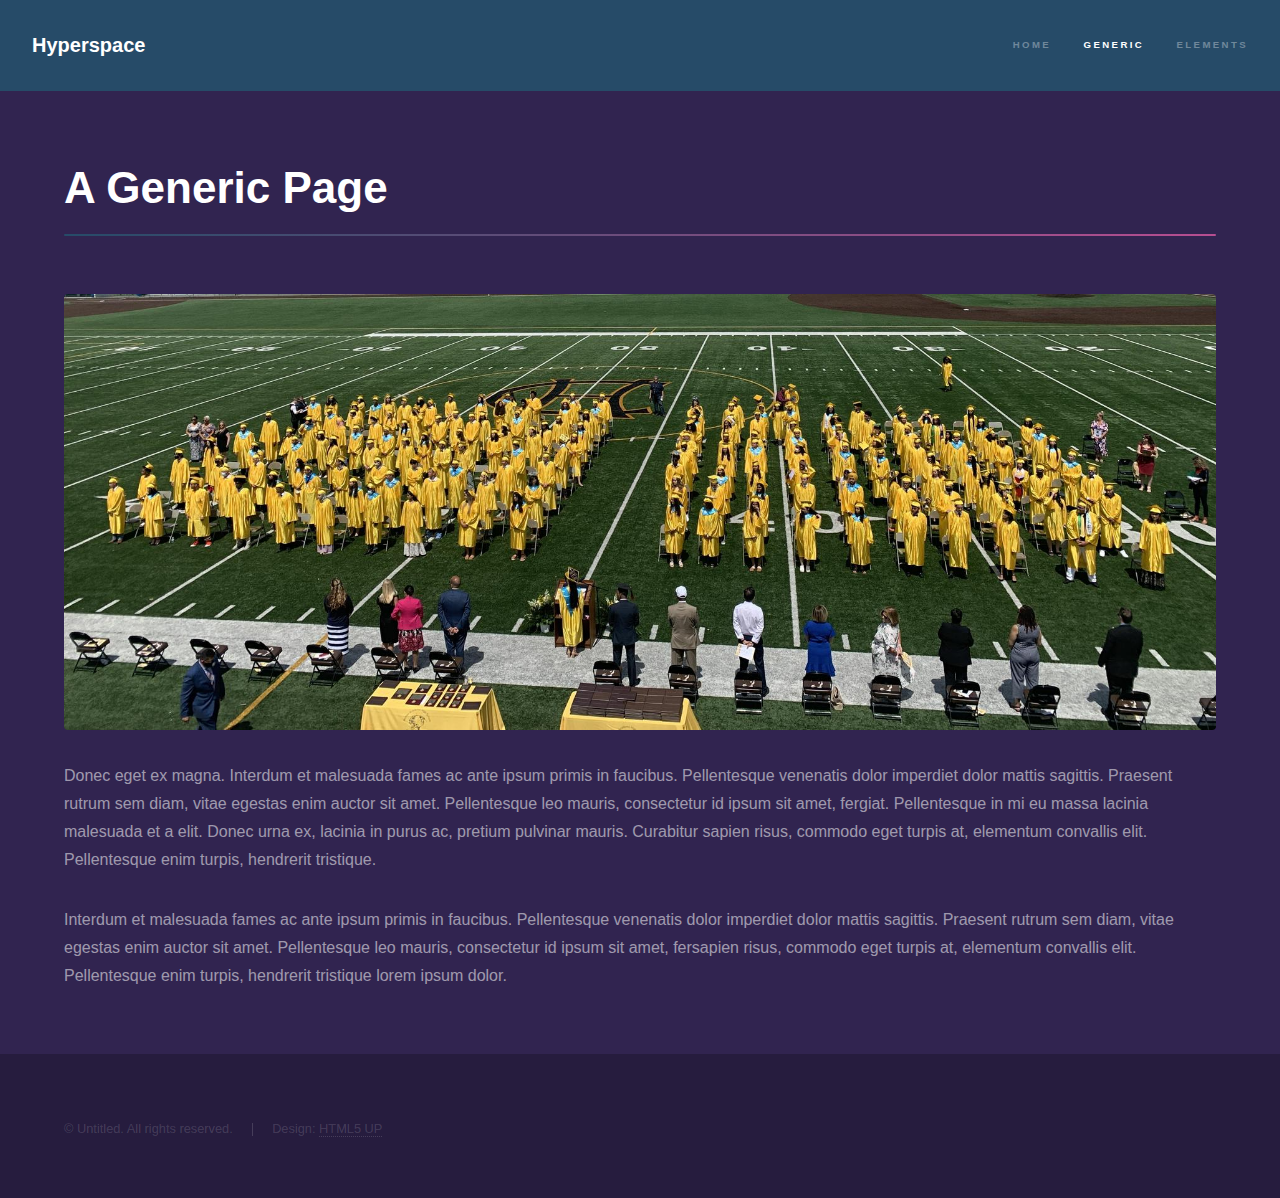
<file: generic.html>
<!DOCTYPE HTML>
<!--
	Hyperspace by HTML5 UP
	html5up.net | @ajlkn
	Free for personal and commercial use under the CCA 3.0 license (html5up.net/license)
-->
<html>
	<head>
		<title>Generic - Hyperspace by HTML5 UP</title>
		<meta charset="utf-8" />
		<meta name="viewport" content="width=device-width, initial-scale=1, user-scalable=no" />
		<link rel="stylesheet" href="assets/css/main.css" />
		<noscript><link rel="stylesheet" href="assets/css/noscript.css" /></noscript>
	</head>
	<body class="is-preload">

		<!-- Header -->
			<header id="header">
				<a href="index.html" class="title">Hyperspace</a>
				<nav>
					<ul>
						<li><a href="index.html">Home</a></li>
						<li><a href="generic.html" class="active">Generic</a></li>
						<li><a href="elements.html">Elements</a></li>
					</ul>
				</nav>
			</header>

		<!-- Wrapper -->
			<div id="wrapper">

				<!-- Main -->
					<section id="main" class="wrapper">
						<div class="inner">
							<h1 class="major">A Generic Page</h1>
							<span class="image fit"><img src="images/pic04.jpg" alt="" /></span>
							<p>Donec eget ex magna. Interdum et malesuada fames ac ante ipsum primis in faucibus. Pellentesque venenatis dolor imperdiet dolor mattis sagittis. Praesent rutrum sem diam, vitae egestas enim auctor sit amet. Pellentesque leo mauris, consectetur id ipsum sit amet, fergiat. Pellentesque in mi eu massa lacinia malesuada et a elit. Donec urna ex, lacinia in purus ac, pretium pulvinar mauris. Curabitur sapien risus, commodo eget turpis at, elementum convallis elit. Pellentesque enim turpis, hendrerit tristique.</p>
							<p>Interdum et malesuada fames ac ante ipsum primis in faucibus. Pellentesque venenatis dolor imperdiet dolor mattis sagittis. Praesent rutrum sem diam, vitae egestas enim auctor sit amet. Pellentesque leo mauris, consectetur id ipsum sit amet, fersapien risus, commodo eget turpis at, elementum convallis elit. Pellentesque enim turpis, hendrerit tristique lorem ipsum dolor.</p>
						</div>
					</section>

			</div>

		<!-- Footer -->
			<footer id="footer" class="wrapper alt">
				<div class="inner">
					<ul class="menu">
						<li>&copy; Untitled. All rights reserved.</li><li>Design: <a href="http://html5up.net">HTML5 UP</a></li>
					</ul>
				</div>
			</footer>

		<!-- Scripts -->
			<script src="assets/js/jquery.min.js"></script>
			<script src="assets/js/jquery.scrollex.min.js"></script>
			<script src="assets/js/jquery.scrolly.min.js"></script>
			<script src="assets/js/browser.min.js"></script>
			<script src="assets/js/breakpoints.min.js"></script>
			<script src="assets/js/util.js"></script>
			<script src="assets/js/main.js"></script>

	</body>
</html>
</file>
<file: assets/css/noscript.css>
/*
	Hyperspace by HTML5 UP
	html5up.net | @ajlkn
	Free for personal and commercial use under the CCA 3.0 license (html5up.net/license)
*/

/* Spotlights */

	.spotlights > section > .image:before {
		opacity: 0 !important;
	}

	.spotlights > section > .content > .inner {
		-moz-transform: none !important;
		-webkit-transform: none !important;
		-ms-transform: none !important;
		transform: none !important;
		opacity: 1 !important;
	}

/* Wrapper */

	.wrapper > .inner {
		opacity: 1 !important;
		-moz-transform: none !important;
		-webkit-transform: none !important;
		-ms-transform: none !important;
		transform: none !important;
	}

/* Sidebar */

	#sidebar > .inner {
		opacity: 1 !important;
	}

	#sidebar nav > ul > li {
		-moz-transform: none !important;
		-webkit-transform: none !important;
		-ms-transform: none !important;
		transform: none !important;
		opacity: 1 !important;
	}
</file>
<file: assets/css/main.css>
@import url(fontawesome-all.min.css);

/*
	Hyperspace by HTML5 UP
	html5up.net | @ajlkn
	Free for personal and commercial use under the CCA 3.0 license (html5up.net/license)
*/

html, body, div, span, applet, object,
iframe, h1, h2, h3, h4, h5, h6, p, blockquote,
pre, a, abbr, acronym, address, big, cite,
code, del, dfn, em, img, ins, kbd, q, s, samp,
small, strike, strong, sub, sup, tt, var, b,
u, i, center, dl, dt, dd, ol, ul, li, fieldset,
form, label, legend, table, caption, tbody,
tfoot, thead, tr, th, td, article, aside,
canvas, details, embed, figure, figcaption,
footer, header, hgroup, menu, nav, output, ruby,
section, summary, time, mark, audio, video {
	margin: 0;
	padding: 0;
	border: 0;
	font-size: 100%;
	font: inherit;
	vertical-align: baseline;}

article, aside, details, figcaption, figure,
footer, header, hgroup, menu, nav, section {
	display: block;}

body {
	line-height: 1;
}

ol, ul {
	list-style: none;
}

blockquote, q {
	quotes: none;
}

	blockquote:before, blockquote:after, q:before, q:after {
		content: '';
		content: none;
	}

table {
	border-collapse: collapse;
	border-spacing: 0;
}

body {
	-webkit-text-size-adjust: none;
}

mark {
	background-color: transparent;
	color: inherit;
}

input::-moz-focus-inner {
	border: 0;
	padding: 0;
}

input, select, textarea {
	-moz-appearance: none;
	-webkit-appearance: none;
	-ms-appearance: none;
	appearance: none;
}

/* Basic */

	@-ms-viewport {
		width: device-width;
	}

	body {
		-ms-overflow-style: scrollbar;
	}

	@media screen and (max-width: 480px) {

		html, body {
			min-width: 320px;
		}

	}

	html {
		box-sizing: border-box;
	}

	*, *:before, *:after {
		box-sizing: inherit;
	}

	body {
		background: #312450;
	}

		body.is-preload *, body.is-preload *:before, body.is-preload *:after {
			-moz-animation: none !important;
			-webkit-animation: none !important;
			-ms-animation: none !important;
			animation: none !important;
			-moz-transition: none !important;
			-webkit-transition: none !important;
			-ms-transition: none !important;
			transition: none !important;
		}

/* Type */

	body, input, select, textarea {
		color: rgba(255, 255, 255, 0.55);
		font-family: Arial, Helvetica, sans-serif;
		font-size: 16.5pt;
		font-weight: normal;
		line-height: 1.75;
	}

		@media screen and (max-width: 1680px) {

			body, input, select, textarea {
				font-size: 13pt;
			}

		}

		@media screen and (max-width: 1280px) {

			body, input, select, textarea {
				font-size: 12pt;
			}

		}

		@media screen and (max-width: 360px) {

			body, input, select, textarea {
				font-size: 11pt;
			}

		}

	a {
		-moz-transition: color 0.2s ease, border-bottom-color 0.2s ease;
		-webkit-transition: color 0.2s ease, border-bottom-color 0.2s ease;
		-ms-transition: color 0.2s ease, border-bottom-color 0.2s ease;
		transition: color 0.2s ease, border-bottom-color 0.2s ease;
		border-bottom: dotted 1px rgba(255, 255, 255, 0.35);
		color: inherit;
		text-decoration: none;
	}

		a:hover {
			border-bottom-color: transparent;
			color: #ffffff;
		}

	strong, b {
		color: #ffffff;
		font-weight: bold;
	}

	em, i {
		font-style: italic;
	}

	p {
		margin: 0 0 2em 0;
	}

	h1, h2, h3, h4, h5, h6 {
		color: #ffffff;
		font-weight: bold;
		line-height: 1.5;
		margin: 0 0 0.5em 0;
	}

		h1 a, h2 a, h3 a, h4 a, h5 a, h6 a {
			color: inherit;
			text-decoration: none;
		}

	h1 {
		font-size: 2.75em;
	}

		h1.major {
			margin: 0 0 1.3em 0;
			position: relative;
			padding-bottom: 0.35em;
		}

			h1.major:after {
				background-image: -moz-linear-gradient(to right, #1995, #b74e91);
				background-image: -webkit-linear-gradient(to right, #1995, #b74e91);
				background-image: -ms-linear-gradient(to right, #1995, #b74e91);
				background-image: linear-gradient(to right, #1995, #b74e91);
				-moz-transition: max-width 0.2s ease;
				-webkit-transition: max-width 0.2s ease;
				-ms-transition: max-width 0.2s ease;
				transition: max-width 0.2s ease;
				border-radius: 0.2em;
				bottom: 0;
				content: '';
				height: 0.05em;
				position: absolute;
				right: 0;
				width: 100%;
			}

	h2 {
		font-size: 1.75em;
	}

	h3 {
		font-size: 1.1em;
	}

	h4 {
		font-size: 1em;
	}

	h5 {
		font-size: 0.8em;
	}

	h6 {
		font-size: 0.6em;
	}

	@media screen and (max-width: 736px) {

		h1 {
			font-size: 2em;
		}

		h2 {
			font-size: 1.25em;
		}

		h3 {
			font-size: 1em;
		}

		h4 {
			font-size: 0.8em;
		}

		h5 {
			font-size: 0.6em;
		}

		h6 {
			font-size: 0.6em;
		}

	}

	sub {
		font-size: 0.8em;
		position: relative;
		top: 0.5em;
	}

	sup {
		font-size: 0.8em;
		position: relative;
		top: -0.5em;
	}

	blockquote {
		border-left: solid 4px rgba(255, 255, 255, 0.15);
		font-style: italic;
		margin: 0 0 2em 0;
		padding: 0.5em 0 0.5em 2em;
	}

	code {
		background: rgba(255, 255, 255, 0.05);
		border-radius: 0.25em;
		border: solid 1px rgba(255, 255, 255, 0.15);
		font-family: "Courier New", monospace;
		font-size: 0.9em;
		margin: 0 0.25em;
		padding: 0.25em 0.65em;
	}

	pre {
		-webkit-overflow-scrolling: touch;
		font-family: "Courier New", monospace;
		font-size: 0.9em;
		margin: 0 0 2em 0;
	}

		pre code {
			display: block;
			line-height: 1.75em;
			padding: 1em 1.5em;
			overflow-x: auto;
		}

	hr {
		border: 0;
		border-bottom: solid 1px rgba(255, 255, 255, 0.15);
		margin: 2em 0;
	}

		hr.major {
			margin: 3em 0;
		}

	.align-left {
		text-align: left;
	}

	.align-center {
		text-align: center;
	}

	.align-right {
		text-align: right;
	}

/* Row */

	.row {
		display: flex;
		flex-wrap: wrap;
		box-sizing: border-box;
		align-items: stretch;
	}

		.row > * {
			box-sizing: border-box;
		}

		.row.gtr-uniform > * > :last-child {
			margin-bottom: 0;
		}

		.row.aln-left {
			justify-content: flex-start;
		}

		.row.aln-center {
			justify-content: center;
		}

		.row.aln-right {
			justify-content: flex-end;
		}

		.row.aln-top {
			align-items: flex-start;
		}

		.row.aln-middle {
			align-items: center;
		}

		.row.aln-bottom {
			align-items: flex-end;
		}

		.row > .imp {
			order: -1;
		}

		.row > .col-1 {
			width: 8.33333%;
		}

		.row > .off-1 {
			margin-left: 8.33333%;
		}

		.row > .col-2 {
			width: 16.66667%;
		}

		.row > .off-2 {
			margin-left: 16.66667%;
		}

		.row > .col-3 {
			width: 25%;
		}

		.row > .off-3 {
			margin-left: 25%;
		}

		.row > .col-4 {
			width: 33.33333%;
		}

		.row > .off-4 {
			margin-left: 33.33333%;
		}

		.row > .col-5 {
			width: 41.66667%;
		}

		.row > .off-5 {
			margin-left: 41.66667%;
		}

		.row > .col-6 {
			width: 50%;
		}

		.row > .off-6 {
			margin-left: 50%;
		}

		.row > .col-7 {
			width: 58.33333%;
		}

		.row > .off-7 {
			margin-left: 58.33333%;
		}

		.row > .col-8 {
			width: 66.66667%;
		}

		.row > .off-8 {
			margin-left: 66.66667%;
		}

		.row > .col-9 {
			width: 75%;
		}

		.row > .off-9 {
			margin-left: 75%;
		}

		.row > .col-10 {
			width: 83.33333%;
		}

		.row > .off-10 {
			margin-left: 83.33333%;
		}

		.row > .col-11 {
			width: 91.66667%;
		}

		.row > .off-11 {
			margin-left: 91.66667%;
		}

		.row > .col-12 {
			width: 100%;
		}

		.row > .off-12 {
			margin-left: 100%;
		}

		.row.gtr-0 {
			margin-top: 0;
			margin-left: 0em;
		}

			.row.gtr-0 > * {
				padding: 0 0 0 0em;
			}

			.row.gtr-0.gtr-uniform {
				margin-top: 0em;
			}

				.row.gtr-0.gtr-uniform > * {
					padding-top: 0em;
				}

		.row.gtr-25 {
			margin-top: 0;
			margin-left: -0.375em;
		}

			.row.gtr-25 > * {
				padding: 0 0 0 0.375em;
			}

			.row.gtr-25.gtr-uniform {
				margin-top: -0.375em;
			}

				.row.gtr-25.gtr-uniform > * {
					padding-top: 0.375em;
				}

		.row.gtr-50 {
			margin-top: 0;
			margin-left: -0.75em;
		}

			.row.gtr-50 > * {
				padding: 0 0 0 0.75em;
			}

			.row.gtr-50.gtr-uniform {
				margin-top: -0.75em;
			}

				.row.gtr-50.gtr-uniform > * {
					padding-top: 0.75em;
				}

		.row {
			margin-top: 0;
			margin-left: -1.5em;
		}

			.row > * {
				padding: 0 0 0 1.5em;
			}

			.row.gtr-uniform {
				margin-top: -1.5em;
			}

				.row.gtr-uniform > * {
					padding-top: 1.5em;
				}

		.row.gtr-150 {
			margin-top: 0;
			margin-left: -2.25em;
		}

			.row.gtr-150 > * {
				padding: 0 0 0 2.25em;
			}

			.row.gtr-150.gtr-uniform {
				margin-top: -2.25em;
			}

				.row.gtr-150.gtr-uniform > * {
					padding-top: 2.25em;
				}

		.row.gtr-200 {
			margin-top: 0;
			margin-left: -3em;
		}

			.row.gtr-200 > * {
				padding: 0 0 0 3em;
			}

			.row.gtr-200.gtr-uniform {
				margin-top: -3em;
			}

				.row.gtr-200.gtr-uniform > * {
					padding-top: 3em;
				}

		@media screen and (max-width: 1680px) {

			.row {
				display: flex;
				flex-wrap: wrap;
				box-sizing: border-box;
				align-items: stretch;
			}

				.row > * {
					box-sizing: border-box;
				}

				.row.gtr-uniform > * > :last-child {
					margin-bottom: 0;
				}

				.row.aln-left {
					justify-content: flex-start;
				}

				.row.aln-center {
					justify-content: center;
				}

				.row.aln-right {
					justify-content: flex-end;
				}

				.row.aln-top {
					align-items: flex-start;
				}

				.row.aln-middle {
					align-items: center;
				}

				.row.aln-bottom {
					align-items: flex-end;
				}

				.row > .imp-xlarge {
					order: -1;
				}

				.row > .col-1-xlarge {
					width: 8.33333%;
				}

				.row > .off-1-xlarge {
					margin-left: 8.33333%;
				}

				.row > .col-2-xlarge {
					width: 16.66667%;
				}

				.row > .off-2-xlarge {
					margin-left: 16.66667%;
				}

				.row > .col-3-xlarge {
					width: 25%;
				}

				.row > .off-3-xlarge {
					margin-left: 25%;
				}

				.row > .col-4-xlarge {
					width: 33.33333%;
				}

				.row > .off-4-xlarge {
					margin-left: 33.33333%;
				}

				.row > .col-5-xlarge {
					width: 41.66667%;
				}

				.row > .off-5-xlarge {
					margin-left: 41.66667%;
				}

				.row > .col-6-xlarge {
					width: 50%;
				}

				.row > .off-6-xlarge {
					margin-left: 50%;
				}

				.row > .col-7-xlarge {
					width: 58.33333%;
				}

				.row > .off-7-xlarge {
					margin-left: 58.33333%;
				}

				.row > .col-8-xlarge {
					width: 66.66667%;
				}

				.row > .off-8-xlarge {
					margin-left: 66.66667%;
				}

				.row > .col-9-xlarge {
					width: 75%;
				}

				.row > .off-9-xlarge {
					margin-left: 75%;
				}

				.row > .col-10-xlarge {
					width: 83.33333%;
				}

				.row > .off-10-xlarge {
					margin-left: 83.33333%;
				}

				.row > .col-11-xlarge {
					width: 91.66667%;
				}

				.row > .off-11-xlarge {
					margin-left: 91.66667%;
				}

				.row > .col-12-xlarge {
					width: 100%;
				}

				.row > .off-12-xlarge {
					margin-left: 100%;
				}

				.row.gtr-0 {
					margin-top: 0;
					margin-left: 0em;
				}

					.row.gtr-0 > * {
						padding: 0 0 0 0em;
					}

					.row.gtr-0.gtr-uniform {
						margin-top: 0em;
					}

						.row.gtr-0.gtr-uniform > * {
							padding-top: 0em;
						}

				.row.gtr-25 {
					margin-top: 0;
					margin-left: -0.375em;
				}

					.row.gtr-25 > * {
						padding: 0 0 0 0.375em;
					}

					.row.gtr-25.gtr-uniform {
						margin-top: -0.375em;
					}

						.row.gtr-25.gtr-uniform > * {
							padding-top: 0.375em;
						}

				.row.gtr-50 {
					margin-top: 0;
					margin-left: -0.75em;
				}

					.row.gtr-50 > * {
						padding: 0 0 0 0.75em;
					}

					.row.gtr-50.gtr-uniform {
						margin-top: -0.75em;
					}

						.row.gtr-50.gtr-uniform > * {
							padding-top: 0.75em;
						}

				.row {
					margin-top: 0;
					margin-left: -1.5em;
				}

					.row > * {
						padding: 0 0 0 1.5em;
					}

					.row.gtr-uniform {
						margin-top: -1.5em;
					}

						.row.gtr-uniform > * {
							padding-top: 1.5em;
						}

				.row.gtr-150 {
					margin-top: 0;
					margin-left: -2.25em;
				}

					.row.gtr-150 > * {
						padding: 0 0 0 2.25em;
					}

					.row.gtr-150.gtr-uniform {
						margin-top: -2.25em;
					}

						.row.gtr-150.gtr-uniform > * {
							padding-top: 2.25em;
						}

				.row.gtr-200 {
					margin-top: 0;
					margin-left: -3em;
				}

					.row.gtr-200 > * {
						padding: 0 0 0 3em;
					}

					.row.gtr-200.gtr-uniform {
						margin-top: -3em;
					}

						.row.gtr-200.gtr-uniform > * {
							padding-top: 3em;
						}

		}

		@media screen and (max-width: 1280px) {

			.row {
				display: flex;
				flex-wrap: wrap;
				box-sizing: border-box;
				align-items: stretch;
			}

				.row > * {
					box-sizing: border-box;
				}

				.row.gtr-uniform > * > :last-child {
					margin-bottom: 0;
				}

				.row.aln-left {
					justify-content: flex-start;
				}

				.row.aln-center {
					justify-content: center;
				}

				.row.aln-right {
					justify-content: flex-end;
				}

				.row.aln-top {
					align-items: flex-start;
				}

				.row.aln-middle {
					align-items: center;
				}

				.row.aln-bottom {
					align-items: flex-end;
				}

				.row > .imp-large {
					order: -1;
				}

				.row > .col-1-large {
					width: 8.33333%;
				}

				.row > .off-1-large {
					margin-left: 8.33333%;
				}

				.row > .col-2-large {
					width: 16.66667%;
				}

				.row > .off-2-large {
					margin-left: 16.66667%;
				}

				.row > .col-3-large {
					width: 25%;
				}

				.row > .off-3-large {
					margin-left: 25%;
				}

				.row > .col-4-large {
					width: 33.33333%;
				}

				.row > .off-4-large {
					margin-left: 33.33333%;
				}

				.row > .col-5-large {
					width: 41.66667%;
				}

				.row > .off-5-large {
					margin-left: 41.66667%;
				}

				.row > .col-6-large {
					width: 50%;
				}

				.row > .off-6-large {
					margin-left: 50%;
				}

				.row > .col-7-large {
					width: 58.33333%;
				}

				.row > .off-7-large {
					margin-left: 58.33333%;
				}

				.row > .col-8-large {
					width: 66.66667%;
				}

				.row > .off-8-large {
					margin-left: 66.66667%;
				}

				.row > .col-9-large {
					width: 75%;
				}

				.row > .off-9-large {
					margin-left: 75%;
				}

				.row > .col-10-large {
					width: 83.33333%;
				}

				.row > .off-10-large {
					margin-left: 83.33333%;
				}

				.row > .col-11-large {
					width: 91.66667%;
				}

				.row > .off-11-large {
					margin-left: 91.66667%;
				}

				.row > .col-12-large {
					width: 100%;
				}

				.row > .off-12-large {
					margin-left: 100%;
				}

				.row.gtr-0 {
					margin-top: 0;
					margin-left: 0em;
				}

					.row.gtr-0 > * {
						padding: 0 0 0 0em;
					}

					.row.gtr-0.gtr-uniform {
						margin-top: 0em;
					}

						.row.gtr-0.gtr-uniform > * {
							padding-top: 0em;
						}

				.row.gtr-25 {
					margin-top: 0;
					margin-left: -0.375em;
				}

					.row.gtr-25 > * {
						padding: 0 0 0 0.375em;
					}

					.row.gtr-25.gtr-uniform {
						margin-top: -0.375em;
					}

						.row.gtr-25.gtr-uniform > * {
							padding-top: 0.375em;
						}

				.row.gtr-50 {
					margin-top: 0;
					margin-left: -0.75em;
				}

					.row.gtr-50 > * {
						padding: 0 0 0 0.75em;
					}

					.row.gtr-50.gtr-uniform {
						margin-top: -0.75em;
					}

						.row.gtr-50.gtr-uniform > * {
							padding-top: 0.75em;
						}

				.row {
					margin-top: 0;
					margin-left: -1.5em;
				}

					.row > * {
						padding: 0 0 0 1.5em;
					}

					.row.gtr-uniform {
						margin-top: -1.5em;
					}

						.row.gtr-uniform > * {
							padding-top: 1.5em;
						}

				.row.gtr-150 {
					margin-top: 0;
					margin-left: -2.25em;
				}

					.row.gtr-150 > * {
						padding: 0 0 0 2.25em;
					}

					.row.gtr-150.gtr-uniform {
						margin-top: -2.25em;
					}

						.row.gtr-150.gtr-uniform > * {
							padding-top: 2.25em;
						}

				.row.gtr-200 {
					margin-top: 0;
					margin-left: -3em;
				}

					.row.gtr-200 > * {
						padding: 0 0 0 3em;
					}

					.row.gtr-200.gtr-uniform {
						margin-top: -3em;
					}

						.row.gtr-200.gtr-uniform > * {
							padding-top: 3em;
						}

		}

		@media screen and (max-width: 980px) {

			.row {
				display: flex;
				flex-wrap: wrap;
				box-sizing: border-box;
				align-items: stretch;
			}

				.row > * {
					box-sizing: border-box;
				}

				.row.gtr-uniform > * > :last-child {
					margin-bottom: 0;
				}

				.row.aln-left {
					justify-content: flex-start;
				}

				.row.aln-center {
					justify-content: center;
				}

				.row.aln-right {
					justify-content: flex-end;
				}

				.row.aln-top {
					align-items: flex-start;
				}

				.row.aln-middle {
					align-items: center;
				}

				.row.aln-bottom {
					align-items: flex-end;
				}

				.row > .imp-medium {
					order: -1;
				}

				.row > .col-1-medium {
					width: 8.33333%;
				}

				.row > .off-1-medium {
					margin-left: 8.33333%;
				}

				.row > .col-2-medium {
					width: 16.66667%;
				}

				.row > .off-2-medium {
					margin-left: 16.66667%;
				}

				.row > .col-3-medium {
					width: 25%;
				}

				.row > .off-3-medium {
					margin-left: 25%;
				}

				.row > .col-4-medium {
					width: 33.33333%;
				}

				.row > .off-4-medium {
					margin-left: 33.33333%;
				}

				.row > .col-5-medium {
					width: 41.66667%;
				}

				.row > .off-5-medium {
					margin-left: 41.66667%;
				}

				.row > .col-6-medium {
					width: 50%;
				}

				.row > .off-6-medium {
					margin-left: 50%;
				}

				.row > .col-7-medium {
					width: 58.33333%;
				}

				.row > .off-7-medium {
					margin-left: 58.33333%;
				}

				.row > .col-8-medium {
					width: 66.66667%;
				}

				.row > .off-8-medium {
					margin-left: 66.66667%;
				}

				.row > .col-9-medium {
					width: 75%;
				}

				.row > .off-9-medium {
					margin-left: 75%;
				}

				.row > .col-10-medium {
					width: 83.33333%;
				}

				.row > .off-10-medium {
					margin-left: 83.33333%;
				}

				.row > .col-11-medium {
					width: 91.66667%;
				}

				.row > .off-11-medium {
					margin-left: 91.66667%;
				}

				.row > .col-12-medium {
					width: 100%;
				}

				.row > .off-12-medium {
					margin-left: 100%;
				}

				.row.gtr-0 {
					margin-top: 0;
					margin-left: 0em;
				}

					.row.gtr-0 > * {
						padding: 0 0 0 0em;
					}

					.row.gtr-0.gtr-uniform {
						margin-top: 0em;
					}

						.row.gtr-0.gtr-uniform > * {
							padding-top: 0em;
						}

				.row.gtr-25 {
					margin-top: 0;
					margin-left: -0.375em;
				}

					.row.gtr-25 > * {
						padding: 0 0 0 0.375em;
					}

					.row.gtr-25.gtr-uniform {
						margin-top: -0.375em;
					}

						.row.gtr-25.gtr-uniform > * {
							padding-top: 0.375em;
						}

				.row.gtr-50 {
					margin-top: 0;
					margin-left: -0.75em;
				}

					.row.gtr-50 > * {
						padding: 0 0 0 0.75em;
					}

					.row.gtr-50.gtr-uniform {
						margin-top: -0.75em;
					}

						.row.gtr-50.gtr-uniform > * {
							padding-top: 0.75em;
						}

				.row {
					margin-top: 0;
					margin-left: -1.5em;
				}

					.row > * {
						padding: 0 0 0 1.5em;
					}

					.row.gtr-uniform {
						margin-top: -1.5em;
					}

						.row.gtr-uniform > * {
							padding-top: 1.5em;
						}

				.row.gtr-150 {
					margin-top: 0;
					margin-left: -2.25em;
				}

					.row.gtr-150 > * {
						padding: 0 0 0 2.25em;
					}

					.row.gtr-150.gtr-uniform {
						margin-top: -2.25em;
					}

						.row.gtr-150.gtr-uniform > * {
							padding-top: 2.25em;
						}

				.row.gtr-200 {
					margin-top: 0;
					margin-left: -3em;
				}

					.row.gtr-200 > * {
						padding: 0 0 0 3em;
					}

					.row.gtr-200.gtr-uniform {
						margin-top: -3em;
					}

						.row.gtr-200.gtr-uniform > * {
							padding-top: 3em;
						}

		}

		@media screen and (max-width: 736px) {

			.row {
				display: flex;
				flex-wrap: wrap;
				box-sizing: border-box;
				align-items: stretch;
			}

				.row > * {
					box-sizing: border-box;
				}

				.row.gtr-uniform > * > :last-child {
					margin-bottom: 0;
				}

				.row.aln-left {
					justify-content: flex-start;
				}

				.row.aln-center {
					justify-content: center;
				}

				.row.aln-right {
					justify-content: flex-end;
				}

				.row.aln-top {
					align-items: flex-start;
				}

				.row.aln-middle {
					align-items: center;
				}

				.row.aln-bottom {
					align-items: flex-end;
				}

				.row > .imp-small {
					order: -1;
				}

				.row > .col-1-small {
					width: 8.33333%;
				}

				.row > .off-1-small {
					margin-left: 8.33333%;
				}

				.row > .col-2-small {
					width: 16.66667%;
				}

				.row > .off-2-small {
					margin-left: 16.66667%;
				}

				.row > .col-3-small {
					width: 25%;
				}

				.row > .off-3-small {
					margin-left: 25%;
				}

				.row > .col-4-small {
					width: 33.33333%;
				}

				.row > .off-4-small {
					margin-left: 33.33333%;
				}

				.row > .col-5-small {
					width: 41.66667%;
				}

				.row > .off-5-small {
					margin-left: 41.66667%;
				}

				.row > .col-6-small {
					width: 50%;
				}

				.row > .off-6-small {
					margin-left: 50%;
				}

				.row > .col-7-small {
					width: 58.33333%;
				}

				.row > .off-7-small {
					margin-left: 58.33333%;
				}

				.row > .col-8-small {
					width: 66.66667%;
				}

				.row > .off-8-small {
					margin-left: 66.66667%;
				}

				.row > .col-9-small {
					width: 75%;
				}

				.row > .off-9-small {
					margin-left: 75%;
				}

				.row > .col-10-small {
					width: 83.33333%;
				}

				.row > .off-10-small {
					margin-left: 83.33333%;
				}

				.row > .col-11-small {
					width: 91.66667%;
				}

				.row > .off-11-small {
					margin-left: 91.66667%;
				}

				.row > .col-12-small {
					width: 100%;
				}

				.row > .off-12-small {
					margin-left: 100%;
				}

				.row.gtr-0 {
					margin-top: 0;
					margin-left: 0em;
				}

					.row.gtr-0 > * {
						padding: 0 0 0 0em;
					}

					.row.gtr-0.gtr-uniform {
						margin-top: 0em;
					}

						.row.gtr-0.gtr-uniform > * {
							padding-top: 0em;
						}

				.row.gtr-25 {
					margin-top: 0;
					margin-left: -0.375em;
				}

					.row.gtr-25 > * {
						padding: 0 0 0 0.375em;
					}

					.row.gtr-25.gtr-uniform {
						margin-top: -0.375em;
					}

						.row.gtr-25.gtr-uniform > * {
							padding-top: 0.375em;
						}

				.row.gtr-50 {
					margin-top: 0;
					margin-left: -0.75em;
				}

					.row.gtr-50 > * {
						padding: 0 0 0 0.75em;
					}

					.row.gtr-50.gtr-uniform {
						margin-top: -0.75em;
					}

						.row.gtr-50.gtr-uniform > * {
							padding-top: 0.75em;
						}

				.row {
					margin-top: 0;
					margin-left: -1.5em;
				}

					.row > * {
						padding: 0 0 0 1.5em;
					}

					.row.gtr-uniform {
						margin-top: -1.5em;
					}

						.row.gtr-uniform > * {
							padding-top: 1.5em;
						}

				.row.gtr-150 {
					margin-top: 0;
					margin-left: -2.25em;
				}

					.row.gtr-150 > * {
						padding: 0 0 0 2.25em;
					}

					.row.gtr-150.gtr-uniform {
						margin-top: -2.25em;
					}

						.row.gtr-150.gtr-uniform > * {
							padding-top: 2.25em;
						}

				.row.gtr-200 {
					margin-top: 0;
					margin-left: -3em;
				}

					.row.gtr-200 > * {
						padding: 0 0 0 3em;
					}

					.row.gtr-200.gtr-uniform {
						margin-top: -3em;
					}

						.row.gtr-200.gtr-uniform > * {
							padding-top: 3em;
						}

		}

		@media screen and (max-width: 480px) {

			.row {
				display: flex;
				flex-wrap: wrap;
				box-sizing: border-box;
				align-items: stretch;
			}

				.row > * {
					box-sizing: border-box;
				}

				.row.gtr-uniform > * > :last-child {
					margin-bottom: 0;
				}

				.row.aln-left {
					justify-content: flex-start;
				}

				.row.aln-center {
					justify-content: center;
				}

				.row.aln-right {
					justify-content: flex-end;
				}

				.row.aln-top {
					align-items: flex-start;
				}

				.row.aln-middle {
					align-items: center;
				}

				.row.aln-bottom {
					align-items: flex-end;
				}

				.row > .imp-xsmall {
					order: -1;
				}

				.row > .col-1-xsmall {
					width: 8.33333%;
				}

				.row > .off-1-xsmall {
					margin-left: 8.33333%;
				}

				.row > .col-2-xsmall {
					width: 16.66667%;
				}

				.row > .off-2-xsmall {
					margin-left: 16.66667%;
				}

				.row > .col-3-xsmall {
					width: 25%;
				}

				.row > .off-3-xsmall {
					margin-left: 25%;
				}

				.row > .col-4-xsmall {
					width: 33.33333%;
				}

				.row > .off-4-xsmall {
					margin-left: 33.33333%;
				}

				.row > .col-5-xsmall {
					width: 41.66667%;
				}

				.row > .off-5-xsmall {
					margin-left: 41.66667%;
				}

				.row > .col-6-xsmall {
					width: 50%;
				}

				.row > .off-6-xsmall {
					margin-left: 50%;
				}

				.row > .col-7-xsmall {
					width: 58.33333%;
				}

				.row > .off-7-xsmall {
					margin-left: 58.33333%;
				}

				.row > .col-8-xsmall {
					width: 66.66667%;
				}

				.row > .off-8-xsmall {
					margin-left: 66.66667%;
				}

				.row > .col-9-xsmall {
					width: 75%;
				}

				.row > .off-9-xsmall {
					margin-left: 75%;
				}

				.row > .col-10-xsmall {
					width: 83.33333%;
				}

				.row > .off-10-xsmall {
					margin-left: 83.33333%;
				}

				.row > .col-11-xsmall {
					width: 91.66667%;
				}

				.row > .off-11-xsmall {
					margin-left: 91.66667%;
				}

				.row > .col-12-xsmall {
					width: 100%;
				}

				.row > .off-12-xsmall {
					margin-left: 100%;
				}

				.row.gtr-0 {
					margin-top: 0;
					margin-left: 0em;
				}

					.row.gtr-0 > * {
						padding: 0 0 0 0em;
					}

					.row.gtr-0.gtr-uniform {
						margin-top: 0em;
					}

						.row.gtr-0.gtr-uniform > * {
							padding-top: 0em;
						}

				.row.gtr-25 {
					margin-top: 0;
					margin-left: -0.375em;
				}

					.row.gtr-25 > * {
						padding: 0 0 0 0.375em;
					}

					.row.gtr-25.gtr-uniform {
						margin-top: -0.375em;
					}

						.row.gtr-25.gtr-uniform > * {
							padding-top: 0.375em;
						}

				.row.gtr-50 {
					margin-top: 0;
					margin-left: -0.75em;
				}

					.row.gtr-50 > * {
						padding: 0 0 0 0.75em;
					}

					.row.gtr-50.gtr-uniform {
						margin-top: -0.75em;
					}

						.row.gtr-50.gtr-uniform > * {
							padding-top: 0.75em;
						}

				.row {
					margin-top: 0;
					margin-left: -1.5em;
				}

					.row > * {
						padding: 0 0 0 1.5em;
					}

					.row.gtr-uniform {
						margin-top: -1.5em;
					}

						.row.gtr-uniform > * {
							padding-top: 1.5em;
						}

				.row.gtr-150 {
					margin-top: 0;
					margin-left: -2.25em;
				}

					.row.gtr-150 > * {
						padding: 0 0 0 2.25em;
					}

					.row.gtr-150.gtr-uniform {
						margin-top: -2.25em;
					}

						.row.gtr-150.gtr-uniform > * {
							padding-top: 2.25em;
						}

				.row.gtr-200 {
					margin-top: 0;
					margin-left: -3em;
				}

					.row.gtr-200 > * {
						padding: 0 0 0 3em;
					}

					.row.gtr-200.gtr-uniform {
						margin-top: -3em;
					}

						.row.gtr-200.gtr-uniform > * {
							padding-top: 3em;
						}

		}

/* Box */

	.box {
		border-radius: 0.25em;
		border: solid 1px rgba(255, 255, 255, 0.15);
		margin-bottom: 2em;
		padding: 1.5em;
	}

		.box > :last-child,
		.box > :last-child > :last-child,
		.box > :last-child > :last-child > :last-child {
			margin-bottom: 0;
		}

		.box.alt {
			border: 0;
			border-radius: 0;
			padding: 0;
		}

/* Button */

	input[type="submit"],
	input[type="reset"],
	input[type="button"],
	button,
	.button {
		-moz-appearance: none;
		-webkit-appearance: none;
		-ms-appearance: none;
		appearance: none;
		-moz-transition: border-color 0.2s ease;
		-webkit-transition: border-color 0.2s ease;
		-ms-transition: border-color 0.2s ease;
		transition: border-color 0.2s ease;
		background-color: transparent;
		border: solid 1px !important;
		border-color: rgba(255, 255, 255, 0.15) !important;
		border-radius: 3em;
		color: #ffffff !important;
		cursor: pointer;
		display: inline-block;
		font-size: 0.6em;
		font-weight: bold;
		height: calc(4.75em + 2px);
		letter-spacing: 0.25em;
		line-height: 4.75em;
		outline: 0;
		padding: 0 3.75em;
		position: relative;
		text-align: center;
		text-decoration: none;
		text-transform: uppercase;
		white-space: nowrap;
	}

		input[type="submit"]:after,
		input[type="reset"]:after,
		input[type="button"]:after,
		button:after,
		.button:after {
			-moz-transform: scale(0.25);
			-webkit-transform: scale(0.25);
			-ms-transform: scale(0.25);
			transform: scale(0.25);
			pointer-events: none;
			-moz-transition: opacity 0.2s ease, -moz-transform 0.2s ease;
			-webkit-transition: opacity 0.2s ease, -webkit-transform 0.2s ease;
			-ms-transition: opacity 0.2s ease, -ms-transform 0.2s ease;
			transition: opacity 0.2s ease, transform 0.2s ease;
			background: #ffffff;
			border-radius: 3em;
			content: '';
			height: 100%;
			left: 0;
			opacity: 0;
			position: absolute;
			top: 0;
			width: 100%;
		}

		input[type="submit"].icon:before,
		input[type="reset"].icon:before,
		input[type="button"].icon:before,
		button.icon:before,
		.button.icon:before {
			margin-right: 0.75em;
		}

		input[type="submit"].fit,
		input[type="reset"].fit,
		input[type="button"].fit,
		button.fit,
		.button.fit {
			width: 100%;
		}

		input[type="submit"].small,
		input[type="reset"].small,
		input[type="button"].small,
		button.small,
		.button.small {
			font-size: 0.4em;
		}

		input[type="submit"].large,
		input[type="reset"].large,
		input[type="button"].large,
		button.large,
		.button.large {
			font-size: 0.8em;
		}

		input[type="submit"].primary,
		input[type="reset"].primary,
		input[type="button"].primary,
		button.primary,
		.button.primary {
			background-color: #ffffff;
			color: #312450 !important;
		}

			input[type="submit"].primary:after,
			input[type="reset"].primary:after,
			input[type="button"].primary:after,
			button.primary:after,
			.button.primary:after {
				display: none;
			}

		input[type="submit"].disabled, input[type="submit"]:disabled,
		input[type="reset"].disabled,
		input[type="reset"]:disabled,
		input[type="button"].disabled,
		input[type="button"]:disabled,
		button.disabled,
		button:disabled,
		.button.disabled,
		.button:disabled {
			cursor: default;
			opacity: 0.5;
			pointer-events: none;
		}

		input[type="submit"]:hover,
		input[type="reset"]:hover,
		input[type="button"]:hover,
		button:hover,
		.button:hover {
			border-color: rgba(255, 255, 255, 0.55) !important;
		}

			input[type="submit"]:hover:after,
			input[type="reset"]:hover:after,
			input[type="button"]:hover:after,
			button:hover:after,
			.button:hover:after {
				opacity: 0.05;
				-moz-transform: scale(1);
				-webkit-transform: scale(1);
				-ms-transform: scale(1);
				transform: scale(1);
			}

			input[type="submit"]:hover:active,
			input[type="reset"]:hover:active,
			input[type="button"]:hover:active,
			button:hover:active,
			.button:hover:active {
				border-color: #ffffff !important;
			}

				input[type="submit"]:hover:active:after,
				input[type="reset"]:hover:active:after,
				input[type="button"]:hover:active:after,
				button:hover:active:after,
				.button:hover:active:after {
					opacity: 0.1;
				}

/* Features */

	.features {
		display: -moz-flex;
		display: -webkit-flex;
		display: -ms-flex;
		display: flex;
		-moz-flex-wrap: wrap;
		-webkit-flex-wrap: wrap;
		-ms-flex-wrap: wrap;
		flex-wrap: wrap;
		border-radius: 0.25em;
		border: solid 1px rgba(255, 255, 255, 0.15);
		background: rgba(255, 255, 255, 0.05);
		margin: 0 0 2em 0;
	}

		.features section {
			padding: 3.5em 3em 1em 7em ;
			width: 50%;
			border-top: solid 1px rgba(255, 255, 255, 0.15);
			position: relative;
		}

			.features section:nth-child(-n + 2) {
				border-top-width: 0;
			}

			.features section:nth-child(2n) {
				border-left: solid 1px rgba(255, 255, 255, 0.15);
			}

			.features section .icon {
				-moz-transition: opacity 0.5s ease, -moz-transform 0.5s ease;
				-webkit-transition: opacity 0.5s ease, -webkit-transform 0.5s ease;
				-ms-transition: opacity 0.5s ease, -ms-transform 0.5s ease;
				transition: opacity 0.5s ease, transform 0.5s ease;
				-moz-transition-delay: 1s;
				-webkit-transition-delay: 1s;
				-ms-transition-delay: 1s;
				transition-delay: 1s;
				-moz-transform: scale(1);
				-webkit-transform: scale(1);
				-ms-transform: scale(1);
				transform: scale(1);
				position: absolute;
				left: 3em;
				top: 3em;
				opacity: 1;
			}

			.features section:nth-child(1) .icon {
				-moz-transition-delay: 0.15s;
				-webkit-transition-delay: 0.15s;
				-ms-transition-delay: 0.15s;
				transition-delay: 0.15s;
			}

			.features section:nth-child(2) .icon {
				-moz-transition-delay: 0.3s;
				-webkit-transition-delay: 0.3s;
				-ms-transition-delay: 0.3s;
				transition-delay: 0.3s;
			}

			.features section:nth-child(3) .icon {
				-moz-transition-delay: 0.45s;
				-webkit-transition-delay: 0.45s;
				-ms-transition-delay: 0.45s;
				transition-delay: 0.45s;
			}

			.features section:nth-child(4) .icon {
				-moz-transition-delay: 0.6s;
				-webkit-transition-delay: 0.6s;
				-ms-transition-delay: 0.6s;
				transition-delay: 0.6s;
			}

			.features section:nth-child(5) .icon {
				-moz-transition-delay: 0.75s;
				-webkit-transition-delay: 0.75s;
				-ms-transition-delay: 0.75s;
				transition-delay: 0.75s;
			}

			.features section:nth-child(6) .icon {
				-moz-transition-delay: 0.9s;
				-webkit-transition-delay: 0.9s;
				-ms-transition-delay: 0.9s;
				transition-delay: 0.9s;
			}

			.features section:nth-child(7) .icon {
				-moz-transition-delay: 1.05s;
				-webkit-transition-delay: 1.05s;
				-ms-transition-delay: 1.05s;
				transition-delay: 1.05s;
			}

			.features section:nth-child(8) .icon {
				-moz-transition-delay: 1.2s;
				-webkit-transition-delay: 1.2s;
				-ms-transition-delay: 1.2s;
				transition-delay: 1.2s;
			}

			.features section:nth-child(9) .icon {
				-moz-transition-delay: 1.35s;
				-webkit-transition-delay: 1.35s;
				-ms-transition-delay: 1.35s;
				transition-delay: 1.35s;
			}

			.features section:nth-child(10) .icon {
				-moz-transition-delay: 1.5s;
				-webkit-transition-delay: 1.5s;
				-ms-transition-delay: 1.5s;
				transition-delay: 1.5s;
			}

			.features section:nth-child(11) .icon {
				-moz-transition-delay: 1.65s;
				-webkit-transition-delay: 1.65s;
				-ms-transition-delay: 1.65s;
				transition-delay: 1.65s;
			}

			.features section:nth-child(12) .icon {
				-moz-transition-delay: 1.8s;
				-webkit-transition-delay: 1.8s;
				-ms-transition-delay: 1.8s;
				transition-delay: 1.8s;
			}

			.features section:nth-child(13) .icon {
				-moz-transition-delay: 1.95s;
				-webkit-transition-delay: 1.95s;
				-ms-transition-delay: 1.95s;
				transition-delay: 1.95s;
			}

			.features section:nth-child(14) .icon {
				-moz-transition-delay: 2.1s;
				-webkit-transition-delay: 2.1s;
				-ms-transition-delay: 2.1s;
				transition-delay: 2.1s;
			}

			.features section:nth-child(15) .icon {
				-moz-transition-delay: 2.25s;
				-webkit-transition-delay: 2.25s;
				-ms-transition-delay: 2.25s;
				transition-delay: 2.25s;
			}

			.features section:nth-child(16) .icon {
				-moz-transition-delay: 2.4s;
				-webkit-transition-delay: 2.4s;
				-ms-transition-delay: 2.4s;
				transition-delay: 2.4s;
			}

			.features section:nth-child(17) .icon {
				-moz-transition-delay: 2.55s;
				-webkit-transition-delay: 2.55s;
				-ms-transition-delay: 2.55s;
				transition-delay: 2.55s;
			}

			.features section:nth-child(18) .icon {
				-moz-transition-delay: 2.7s;
				-webkit-transition-delay: 2.7s;
				-ms-transition-delay: 2.7s;
				transition-delay: 2.7s;
			}

			.features section:nth-child(19) .icon {
				-moz-transition-delay: 2.85s;
				-webkit-transition-delay: 2.85s;
				-ms-transition-delay: 2.85s;
				transition-delay: 2.85s;
			}

			.features section:nth-child(20) .icon {
				-moz-transition-delay: 3s;
				-webkit-transition-delay: 3s;
				-ms-transition-delay: 3s;
				transition-delay: 3s;
			}

		.features.inactive section .icon {
			-moz-transform: scale(0.5);
			-webkit-transform: scale(0.5);
			-ms-transform: scale(0.5);
			transform: scale(0.5);
			opacity: 0;
		}

		@media screen and (max-width: 980px) {

			.features {
				display: block;
			}

				.features section {
					border-top-width: 1px !important;
					border-left-width: 0 !important;
					width: 100%;
				}

					.features section:first-child {
						border-top-width: 0 !important;
					}

		}

		@media screen and (max-width: 736px) {

			.features section {
				padding: 2.5em 1.5em 0.1em 5.5em ;
			}

				.features section .icon {
					left: 1.5em;
					top: 2em;
				}

		}

		@media screen and (max-width: 480px) {

			.features section {
				padding: 2em 1.5em 0.1em 1.5em ;
			}

				.features section .icon {
					left: 0;
					position: relative;
					top: 0;
				}

		}

/* Form */

	form {
		margin: 0 0 2em 0;
	}

		form > :last-child {
			margin-bottom: 0;
		}

		form > .fields {
			display: -moz-flex;
			display: -webkit-flex;
			display: -ms-flex;
			display: flex;
			-moz-flex-wrap: wrap;
			-webkit-flex-wrap: wrap;
			-ms-flex-wrap: wrap;
			flex-wrap: wrap;
			width: calc(100% + 3em);
			margin: -1.5em 0 2em -1.5em;
		}

			form > .fields > .field {
				-moz-flex-grow: 0;
				-webkit-flex-grow: 0;
				-ms-flex-grow: 0;
				flex-grow: 0;
				-moz-flex-shrink: 0;
				-webkit-flex-shrink: 0;
				-ms-flex-shrink: 0;
				flex-shrink: 0;
				padding: 1.5em 0 0 1.5em;
				width: calc(100% - 1.5em);
			}

				form > .fields > .field.half {
					width: calc(50% - 0.75em);
				}

				form > .fields > .field.third {
					width: calc(100%/3 - 0.5em);
				}

				form > .fields > .field.quarter {
					width: calc(25% - 0.375em);
				}

		@media screen and (max-width: 480px) {

			form > .fields {
				width: calc(100% + 3em);
				margin: -1.5em 0 2em -1.5em;
			}

				form > .fields > .field {
					padding: 1.5em 0 0 1.5em;
					width: calc(100% - 1.5em);
				}

					form > .fields > .field.half {
						width: calc(100% - 1.5em);
					}

					form > .fields > .field.third {
						width: calc(100% - 1.5em);
					}

					form > .fields > .field.quarter {
						width: calc(100% - 1.5em);
					}

		}

	label {
		color: #ffffff;
		font-weight: bold;
		line-height: 1.5;
		margin: 0 0 0.7em 0;
		display: block;
		font-size: 1.1em;
	}

	input[type="text"],
	input[type="password"],
	input[type="email"],
	input[type="tel"],
	select,
	textarea {
		-moz-appearance: none;
		-webkit-appearance: none;
		-ms-appearance: none;
		appearance: none;
		background: rgba(255, 255, 255, 0.05);
		border-radius: 0.25em;
		border: none;
		border: solid 1px rgba(255, 255, 255, 0.15);
		color: inherit;
		display: block;
		outline: 0;
		padding: 0 1em;
		text-decoration: none;
		width: 100%;
	}

		input[type="text"]:invalid,
		input[type="password"]:invalid,
		input[type="email"]:invalid,
		input[type="tel"]:invalid,
		select:invalid,
		textarea:invalid {
			box-shadow: none;
		}

		input[type="text"]:focus,
		input[type="password"]:focus,
		input[type="email"]:focus,
		input[type="tel"]:focus,
		select:focus,
		textarea:focus {
			border-color: #ffffff;
			box-shadow: 0 0 0 1px #ffffff;
		}

	select {
		background-image: url("data:image/svg+xml;charset=utf8,%3Csvg xmlns='http://www.w3.org/2000/svg' width='40' height='40' preserveAspectRatio='none' viewBox='0 0 40 40'%3E%3Cpath d='M9.4,12.3l10.4,10.4l10.4-10.4c0.2-0.2,0.5-0.4,0.9-0.4c0.3,0,0.6,0.1,0.9,0.4l3.3,3.3c0.2,0.2,0.4,0.5,0.4,0.9 c0,0.4-0.1,0.6-0.4,0.9L20.7,31.9c-0.2,0.2-0.5,0.4-0.9,0.4c-0.3,0-0.6-0.1-0.9-0.4L4.3,17.3c-0.2-0.2-0.4-0.5-0.4-0.9 c0-0.4,0.1-0.6,0.4-0.9l3.3-3.3c0.2-0.2,0.5-0.4,0.9-0.4S9.1,12.1,9.4,12.3z' fill='rgba(255, 255, 255, 0.15)' /%3E%3C/svg%3E");
		background-size: 1.25rem;
		background-repeat: no-repeat;
		background-position: calc(100% - 1rem) center;
		height: 2.75em;
		padding-right: 2.75em;
		text-overflow: ellipsis;
	}

		select option {
			color: #ffffff;
			background: #312450;
		}

		select:focus::-ms-value {
			background-color: transparent;
		}

		select::-ms-expand {
			display: none;
		}

	input[type="text"],
	input[type="password"],
	input[type="email"],
	select {
		height: 2.75em;
	}

	textarea {
		padding: 0.75em 1em;
	}

		body.is-ie textarea {
			min-height: 10em;
		}

	input[type="checkbox"],
	input[type="radio"] {
		-moz-appearance: none;
		-webkit-appearance: none;
		-ms-appearance: none;
		appearance: none;
		display: block;
		float: left;
		margin-right: -2em;
		opacity: 0;
		width: 1em;
		z-index: -1;
	}

		input[type="checkbox"] + label,
		input[type="radio"] + label {
			text-decoration: none;
			color: rgba(255, 255, 255, 0.55);
			cursor: pointer;
			display: inline-block;
			font-size: 1em;
			font-weight: normal;
			padding-left: 2.4em;
			padding-right: 0.75em;
			position: relative;
		}

			input[type="checkbox"] + label:before,
			input[type="radio"] + label:before {
				-moz-osx-font-smoothing: grayscale;
				-webkit-font-smoothing: antialiased;
				display: inline-block;
				font-style: normal;
				font-variant: normal;
				text-rendering: auto;
				line-height: 1;
				text-transform: none !important;
				font-family: 'Font Awesome 5 Free';
				font-weight: 900;
			}

			input[type="checkbox"] + label:before,
			input[type="radio"] + label:before {
				background: rgba(255, 255, 255, 0.05);
				border-radius: 0.25em;
				border: solid 1px rgba(255, 255, 255, 0.15);
				content: '';
				display: inline-block;
				font-size: 0.8em;
				height: 2.0625em;
				left: 0;
				line-height: 2.0625em;
				position: absolute;
				text-align: center;
				top: 0;
				width: 2.0625em;
			}

		input[type="checkbox"]:checked + label:before,
		input[type="radio"]:checked + label:before {
			background: #ffffff;
			border-color: #ffffff;
			color: #b74e91;
			content: '\f00c';
		}

		input[type="checkbox"]:focus + label:before,
		input[type="radio"]:focus + label:before {
			border-color: #ffffff;
			box-shadow: 0 0 0 1px #ffffff;
		}

	input[type="checkbox"] + label:before {
		border-radius: 0.25em;
	}

	input[type="radio"] + label:before {
		border-radius: 100%;
	}

	::-webkit-input-placeholder {
		color: rgba(255, 255, 255, 0.35) !important;
		opacity: 1.0;
	}

	:-moz-placeholder {
		color: rgba(255, 255, 255, 0.35) !important;
		opacity: 1.0;
	}

	::-moz-placeholder {
		color: rgba(255, 255, 255, 0.35) !important;
		opacity: 1.0;
	}

	:-ms-input-placeholder {
		color: rgba(255, 255, 255, 0.35) !important;
		opacity: 1.0;
	}

/* Icon */

	.icon {
		text-decoration: none;
		border-bottom: none;
		position: relative;
	}

		.icon:before {
			-moz-osx-font-smoothing: grayscale;
			-webkit-font-smoothing: antialiased;
			display: inline-block;
			font-style: normal;
			font-variant: normal;
			text-rendering: auto;
			line-height: 1;
			text-transform: none !important;
			font-family: 'Font Awesome 5 Free';
			font-weight: 400;
		}

		.icon > .label {
			display: none;
		}

		.icon:before {
			line-height: inherit;
		}

		.icon.solid:before {
			font-weight: 900;
		}

		.icon.brands:before {
			font-family: 'Font Awesome 5 Brands';
		}

		.icon.major {
			width: 2.5em;
			height: 2.5em;
			display: block;
			background: #ffffff;
			border-radius: 100%;
			color: #312450;
			text-align: center;
			line-height: 2.5em;
			margin: 0 0 1.3em 0;
		}

			.icon.major:before {
				font-size: 1.25em;
			}

				.wrapper.style1 .icon.major:before {
					color: #1995;
				}

				.wrapper.style1-alt .icon.major:before {
					color: #493382;
				}

				.wrapper.style2 .icon.major:before {
					color: #5052b5;
				}

				.wrapper.style2-alt .icon.major:before {
					color: #3e4094;
				}

				.wrapper.style3 .icon.major:before {
					color: #b74e91;
				}

				.wrapper.style3-alt .icon.major:before {
					color: #953d75;
				}

/* Image */

	.image {
		border-radius: 0.25em;
		border: 0;
		display: inline-block;
		position: relative;
	}

		.image img {
			border-radius: 0.25em;
			display: block;
		}

		.image.left, .image.right {
			max-width: 40%;
		}

			.image.left img, .image.right img {
				width: 100%;
			}

		.image.left {
			float: left;
			margin: 0 1.5em 1em 0;
			top: 0.25em;
		}

		.image.right {
			float: right;
			margin: 0 0 1em 1.5em;
			top: 0.25em;
		}

		.image.fit {
			display: block;
			margin: 0 0 2em 0;
			width: 100%;
		}

			.image.fit img {
				width: 100%;
			}

		.image.main {
			display: block;
			margin: 0 0 3em 0;
			width: 100%;
		}

			.image.main img {
				width: 100%;
			}

/* List */

	ol {
		list-style: decimal;
		margin: 0 0 2em 0;
		padding-left: 1.25em;
	}

		ol li {
			padding-left: 0.25em;
		}

	ul {
		list-style: disc;
		margin: 0 0 2em 0;
		padding-left: 1em;
	}

		ul li {
			padding-left: 0.5em;
		}

		ul.alt {
			list-style: none;
			padding-left: 0;
		}

			ul.alt li {
				border-top: solid 1px rgba(255, 255, 255, 0.15);
				padding: 0.5em 0;
			}

				ul.alt li:first-child {
					border-top: 0;
					padding-top: 0;
				}

	dl {
		margin: 0 0 2em 0;
	}

		dl dt {
			display: block;
			font-weight: bold;
			margin: 0 0 1em 0;
		}

		dl dd {
			margin-left: 2em;
		}

/* Actions */

	ul.actions {
		display: -moz-flex;
		display: -webkit-flex;
		display: -ms-flex;
		display: flex;
		cursor: default;
		list-style: none;
		margin-left: -1em;
		padding-left: 0;
	}

		ul.actions li {
			padding: 0 0 0 1em;
			vertical-align: middle;
		}

		ul.actions.special {
			-moz-justify-content: center;
			-webkit-justify-content: center;
			-ms-justify-content: center;
			justify-content: center;
			width: 100%;
			margin-left: 0;
		}

			ul.actions.special li:first-child {
				padding-left: 0;
			}

		ul.actions.stacked {
			-moz-flex-direction: column;
			-webkit-flex-direction: column;
			-ms-flex-direction: column;
			flex-direction: column;
			margin-left: 0;
		}

			ul.actions.stacked li {
				padding: 1.3em 0 0 0;
			}

				ul.actions.stacked li:first-child {
					padding-top: 0;
				}

		ul.actions.fit {
			width: calc(100% + 1em);
		}

			ul.actions.fit li {
				-moz-flex-grow: 1;
				-webkit-flex-grow: 1;
				-ms-flex-grow: 1;
				flex-grow: 1;
				-moz-flex-shrink: 1;
				-webkit-flex-shrink: 1;
				-ms-flex-shrink: 1;
				flex-shrink: 1;
				width: 100%;
			}

				ul.actions.fit li > * {
					width: 100%;
				}

			ul.actions.fit.stacked {
				width: 100%;
			}

		@media screen and (max-width: 480px) {

			ul.actions:not(.fixed) {
				-moz-flex-direction: column;
				-webkit-flex-direction: column;
				-ms-flex-direction: column;
				flex-direction: column;
				margin-left: 0;
				width: 100% !important;
			}

				ul.actions:not(.fixed) li {
					-moz-flex-grow: 1;
					-webkit-flex-grow: 1;
					-ms-flex-grow: 1;
					flex-grow: 1;
					-moz-flex-shrink: 1;
					-webkit-flex-shrink: 1;
					-ms-flex-shrink: 1;
					flex-shrink: 1;
					padding: 1em 0 0 0;
					text-align: center;
					width: 100%;
				}

					ul.actions:not(.fixed) li > * {
						width: 100%;
					}

					ul.actions:not(.fixed) li:first-child {
						padding-top: 0;
					}

					ul.actions:not(.fixed) li input[type="submit"],
					ul.actions:not(.fixed) li input[type="reset"],
					ul.actions:not(.fixed) li input[type="button"],
					ul.actions:not(.fixed) li button,
					ul.actions:not(.fixed) li .button {
						width: 100%;
					}

						ul.actions:not(.fixed) li input[type="submit"].icon:before,
						ul.actions:not(.fixed) li input[type="reset"].icon:before,
						ul.actions:not(.fixed) li input[type="button"].icon:before,
						ul.actions:not(.fixed) li button.icon:before,
						ul.actions:not(.fixed) li .button.icon:before {
							margin-left: -0.5rem;
						}

		}

/* Contact */

	ul.contact {
		list-style: none;
		padding: 0;
	}

		ul.contact > li {
			padding: 0;
			margin: 1.5em 0 0 0;
		}

			ul.contact > li:first-child {
				margin-top: 0;
			}

/* Icons */

	ul.icons {
		cursor: default;
		list-style: none;
		padding-left: 0;
	}

		ul.icons li {
			display: inline-block;
			padding: 0 0.75em 0 0;
		}

			ul.icons li:last-child {
				padding-right: 0;
			}

			ul.icons li > a, ul.icons li > span {
				border: 0;
			}

				ul.icons li > a .label, ul.icons li > span .label {
					display: none;
				}

/* Menu */

	ul.menu {
		list-style: none;
		padding: 0;
	}

		ul.menu > li {
			border-left: solid 1px rgba(255, 255, 255, 0.15);
			display: inline-block;
			line-height: 1;
			margin-left: 1.5em;
			padding: 0 0 0 1.5em;
		}

			ul.menu > li:first-child {
				border-left: 0;
				margin: 0;
				padding-left: 0;
			}

		@media screen and (max-width: 480px) {

			ul.menu > li {
				border-left: 0;
				display: block;
				line-height: inherit;
				margin: 0.5em 0 0 0;
				padding-left: 0;
			}

		}

/* Section/Article */

	section.special, article.special {
		text-align: center;
	}

	header p {
		color: rgba(255, 255, 255, 0.35);
		position: relative;
		margin: 0 0 1.5em 0;
	}

	header h2 + p {
		font-size: 1.25em;
		margin-top: -1em;
		line-height: 1.5em;
	}

	header h3 + p {
		font-size: 1.1em;
		margin-top: -0.8em;
		line-height: 1.5em;
	}

	header h4 + p,
	header h5 + p,
	header h6 + p {
		font-size: 0.9em;
		margin-top: -0.6em;
		line-height: 1.5em;
	}

/* Split */

	.split {
		display: -moz-flex;
		display: -webkit-flex;
		display: -ms-flex;
		display: flex;
	}

		.split > * {
			width: calc(50% - 2.5em);
		}

		.split > :nth-child(2n - 1) {
			padding-right: 2.5em;
			border-right: solid 1px rgba(255, 255, 255, 0.15);
		}

		.split > :nth-child(2n) {
			padding-left: 2.5em;
		}

		.split.style1 > :nth-child(2n - 1) {
			width: calc(66.66666% - 2.5em);
		}

		.split.style1 > :nth-child(2n) {
			width: calc(33.33333% - 2.5em);
		}

		@media screen and (max-width: 1680px) {

			.split > * {
				width: calc(50% - 2em);
			}

			.split > :nth-child(2n - 1) {
				padding-right: 2em;
			}

			.split > :nth-child(2n) {
				padding-left: 2em;
			}

			.split.style1 > :nth-child(2n - 1) {
				width: calc(66.66666% - 2em);
			}

			.split.style1 > :nth-child(2n) {
				width: calc(33.33333% - 2em);
			}

		}

		@media screen and (max-width: 980px) {

			.split {
				display: block;
			}

				.split > * {
					border-top: solid 1px rgba(255, 255, 255, 0.15);
					margin: 4em 0 0 0;
					padding: 4em 0 0 0;
					width: 100% !important;
				}

				.split > :nth-child(2n - 1) {
					border-right: 0;
					padding-right: 0;
				}

				.split > :nth-child(2n) {
					padding-left: 0;
				}

				.split > :first-child {
					border-top: 0;
					margin-top: 0;
					padding-top: 0;
				}

		}

		@media screen and (max-width: 736px) {

			.split > * {
				margin: 3em 0 0 0;
				padding: 3em 0 0 0;
			}

		}

/* Spotlights */

	.spotlights > section {
		display: -moz-flex;
		display: -webkit-flex;
		display: -ms-flex;
		display: flex;
		-moz-flex-direction: row;
		-webkit-flex-direction: row;
		-ms-flex-direction: row;
		flex-direction: row;
		min-height: 22.5em;
	}

		body.is-ie .spotlights > section {
			min-height: 0;
		}

		.spotlights > section > .image {
			background-position: center center;
			background-size: cover;
			border-radius: 0;
			display: block;
			position: relative;
			width: 25em;
		}

			.spotlights > section > .image img {
				border-radius: 0;
				display: block;
			}

			.spotlights > section > .image:before {
				-moz-transition: opacity 1s ease;
				-webkit-transition: opacity 1s ease;
				-ms-transition: opacity 1s ease;
				transition: opacity 1s ease;
				background: rgba(49, 36, 80, 0.9);
				content: '';
				display: block;
				height: 100%;
				left: 0;
				opacity: 0;
				position: absolute;
				top: 0;
				width: 100%;
			}

		.spotlights > section > .content {
			padding: 4em 5em 2em 5em ;
			display: -moz-flex;
			display: -webkit-flex;
			display: -ms-flex;
			display: flex;
			-moz-flex-direction: column;
			-webkit-flex-direction: column;
			-ms-flex-direction: column;
			flex-direction: column;
			-moz-justify-content: center;
			-webkit-justify-content: center;
			-ms-justify-content: center;
			justify-content: center;
			width: 50em;
			-ms-flex: 1;
		}

			.spotlights > section > .content > .inner {
				-moz-transform: translateX(0) translateY(0);
				-webkit-transform: translateX(0) translateY(0);
				-ms-transform: translateX(0) translateY(0);
				transform: translateX(0) translateY(0);
				-moz-transition: opacity 1s ease, -moz-transform 1s ease;
				-webkit-transition: opacity 1s ease, -webkit-transform 1s ease;
				-ms-transition: opacity 1s ease, -ms-transform 1s ease;
				transition: opacity 1s ease, transform 1s ease;
				opacity: 1;
			}

		.spotlights > section:nth-child(2) {
			background-color: rgba(0, 0, 0, 0.05);
		}

		.spotlights > section:nth-child(3) {
			background-color: rgba(0, 0, 0, 0.1);
		}

		.spotlights > section.inactive > .image:before,
		body.is-preload .spotlights > section > .image:before {
			opacity: 1;
		}

		.spotlights > section.inactive > .content > .inner,
		body.is-preload .spotlights > section > .content > .inner {
			-moz-transform: translateX(-1em);
			-webkit-transform: translateX(-1em);
			-ms-transform: translateX(-1em);
			transform: translateX(-1em);
			opacity: 0;
		}

		@media screen and (max-width: 1680px) {

			.spotlights > section > .content {
				padding: 4em 4em 2em 4em ;
			}

		}

		@media screen and (max-width: 980px) {

			.spotlights > section {
				display: block;
			}

				.spotlights > section > .image {
					width: 100%;
					height: 50vh;
				}

				.spotlights > section > .content {
					width: 100%;
				}

				.spotlights > section.inactive > .content > .inner,
				body.is-preload .spotlights > section > .content > .inner {
					-moz-transform: translateY(1em);
					-webkit-transform: translateY(1em);
					-ms-transform: translateY(1em);
					transform: translateY(1em);
				}

		}

		@media screen and (max-width: 736px) {

			.spotlights > section > .image {
				height: 50vh;
				min-height: 15em;
			}

			.spotlights > section > .content {
				padding: 3em 2em 1em 2em ;
			}

		}

/* Table */

	.table-wrapper {
		-webkit-overflow-scrolling: touch;
		overflow-x: auto;
	}

	table {
		margin: 0 0 2em 0;
		width: 100%;
	}

		table tbody tr {
			border: solid 1px rgba(255, 255, 255, 0.15);
			border-left: 0;
			border-right: 0;
		}

			table tbody tr:nth-child(2n + 1) {
				background-color: rgba(255, 255, 255, 0.05);
			}

		table td {
			padding: 0.75em 0.75em;
		}

		table th {
			color: #ffffff;
			font-size: 1em;
			font-weight: bold;
			padding: 0 0.75em 0.75em 0.75em;
			text-align: left;
		}

		table thead {
			border-bottom: solid 2px rgba(255, 255, 255, 0.15);
		}

		table tfoot {
			border-top: solid 2px rgba(255, 255, 255, 0.15);
		}

		table.alt {
			border-collapse: separate;
		}

			table.alt tbody tr td {
				border: solid 1px rgba(255, 255, 255, 0.15);
				border-left-width: 0;
				border-top-width: 0;
			}

				table.alt tbody tr td:first-child {
					border-left-width: 1px;
				}

			table.alt tbody tr:first-child td {
				border-top-width: 1px;
			}

			table.alt thead {
				border-bottom: 0;
			}

			table.alt tfoot {
				border-top: 0;
			}

/* Wrapper */

	.wrapper {
		position: relative;
	}

		.wrapper > .inner {
			padding: 5em 5em 3em 5em ;
			max-width: 100%;
			width: 75em;
		}

			@media screen and (max-width: 1680px) {

				.wrapper > .inner {
					padding: 4em 4em 2em 4em ;
				}

			}

			@media screen and (max-width: 1280px) {

				.wrapper > .inner {
					width: 100%;
				}

			}

			@media screen and (max-width: 736px) {

				.wrapper > .inner {
					padding: 3em 2em 1em 2em ;
				}

			}

		.wrapper.alt {
			background-color: #261c3e;
		}

		.wrapper.style1 {
			background-color: #1995;
		}

		.wrapper.style1-alt {
			background-color: #493382;
		}

		.wrapper.style2 {
			background-color: #5052b5;
		}

		.wrapper.style2-alt {
			background-color: #3e4094;
		}

		.wrapper.style3 {
			background-color: #b74e91;
		}

		.wrapper.style3-alt {
			background-color: #953d75;
		}

		.wrapper.fullscreen {
			display: -moz-flex;
			display: -webkit-flex;
			display: -ms-flex;
			display: flex;
			-moz-flex-direction: column;
			-webkit-flex-direction: column;
			-ms-flex-direction: column;
			flex-direction: column;
			-moz-justify-content: center;
			-webkit-justify-content: center;
			-ms-justify-content: center;
			justify-content: center;
			min-height: 100vh;
		}

			body.is-ie .wrapper.fullscreen {
				height: 100vh;
			}

			@media screen and (max-width: 1280px) {

				.wrapper.fullscreen {
					min-height: calc(100vh - 2.5em);
				}

					body.is-ie .wrapper.fullscreen {
						height: calc(100vh - 2.5em);
					}

			}

			@media screen and (max-width: 736px) {

				.wrapper.fullscreen {
					padding: 2em 0;
					min-height: 0;
				}

					body.is-ie .wrapper.fullscreen {
						height: auto;
					}

			}

		.wrapper.fade-up > .inner {
			-moz-transform: translateY(0);
			-webkit-transform: translateY(0);
			-ms-transform: translateY(0);
			transform: translateY(0);
			-moz-transition: opacity 1s ease, -moz-transform 1s ease;
			-webkit-transition: opacity 1s ease, -webkit-transform 1s ease;
			-ms-transition: opacity 1s ease, -ms-transform 1s ease;
			transition: opacity 1s ease, transform 1s ease;
			opacity: 1.0;
		}

		.wrapper.fade-up.inactive > .inner,
		body.is-preload .wrapper.fade-up > .inner {
			opacity: 0;
			-moz-transform: translateY(1em);
			-webkit-transform: translateY(1em);
			-ms-transform: translateY(1em);
			transform: translateY(1em);
		}

		.wrapper.fade-down > .inner {
			-moz-transform: translateY(0);
			-webkit-transform: translateY(0);
			-ms-transform: translateY(0);
			transform: translateY(0);
			-moz-transition: opacity 1s ease, -moz-transform 1s ease;
			-webkit-transition: opacity 1s ease, -webkit-transform 1s ease;
			-ms-transition: opacity 1s ease, -ms-transform 1s ease;
			transition: opacity 1s ease, transform 1s ease;
			opacity: 1.0;
		}

		.wrapper.fade-down.inactive > .inner,
		body.is-preload .wrapper.fade-down > .inner {
			opacity: 0;
			-moz-transform: translateY(-1em);
			-webkit-transform: translateY(-1em);
			-ms-transform: translateY(-1em);
			transform: translateY(-1em);
		}

		.wrapper.fade > .inner {
			-moz-transition: opacity 1s ease;
			-webkit-transition: opacity 1s ease;
			-ms-transition: opacity 1s ease;
			transition: opacity 1s ease;
			opacity: 1.0;
		}

		.wrapper.fade.inactive > .inner,
		body.is-preload .wrapper.fade > .inner {
			opacity: 0;
		}

/* Header */

	#header {
		display: -moz-flex;
		display: -webkit-flex;
		display: -ms-flex;
		display: flex;
		background-color: #1995;
		cursor: default;
		padding: 1.75em 2em;
	}

		#header > .title {
			border: 0;
			color: #ffffff;
			display: block;
			font-size: 1.25em;
			font-weight: bold;
		}

		#header > nav {
			-moz-flex: 1;
			-webkit-flex: 1;
			-ms-flex: 1;
			flex: 1;
			text-align: right;
		}

			#header > nav > ul {
				margin: 0;
				padding: 0;
			}

				#header > nav > ul > li {
					display: inline-block;
					margin-left: 1.75em;
					padding: 0;
					vertical-align: middle;
				}

					#header > nav > ul > li:first-child {
						margin-left: 0;
					}

					#header > nav > ul > li a {
						border: 0;
						color: rgba(255, 255, 255, 0.35);
						display: inline-block;
						font-size: 0.6em;
						font-weight: bold;
						letter-spacing: 0.25em;
						text-transform: uppercase;
					}

						#header > nav > ul > li a:hover {
							color: rgba(255, 255, 255, 0.55);
						}

						#header > nav > ul > li a.active {
							color: #ffffff;
						}

		@media screen and (max-width: 736px) {

			#header {
				padding: 1em 2em;
			}

		}

		@media screen and (max-width: 480px) {

			#header {
				display: block;
				padding: 0 2em;
				text-align: left;
			}

				#header .title {
					font-size: 1.25em;
					padding: 1em 0;
				}

				#header > nav {
					border-top: solid 1px rgba(255, 255, 255, 0.15);
					text-align: inherit;
				}

					#header > nav > ul > li {
						margin-left: 1.5em;
					}

						#header > nav > ul > li a {
							height: 6em;
							line-height: 6em;
						}

		}

/* Wrapper (main) */

	#sidebar + #wrapper {
		margin-left: 18em;
	}

		@media screen and (max-width: 1280px) {

			#sidebar + #wrapper {
				margin-left: 0;
				padding-top: 3.5em;
			}

		}

		@media screen and (max-width: 736px) {

			#sidebar + #wrapper {
				padding-top: 0;
			}

		}

	#header + #wrapper > .wrapper > .inner {
		margin: 0 auto;
	}

/* Footer */

	#sidebar + #wrapper + #footer {
		margin-left: 18em;
	}

		@media screen and (max-width: 1280px) {

			#sidebar + #wrapper + #footer {
				margin-left: 0;
			}

		}

	#footer > .inner a {
		border-bottom-color: rgba(255, 255, 255, 0.15);
	}

		#footer > .inner a:hover {
			border-bottom-color: transparent;
		}

	#footer > .inner .menu {
		font-size: 0.8em;
		color: rgba(255, 255, 255, 0.15);
	}

	#header + #wrapper + #footer > .inner {
		margin: 0 auto;
	}

/* Sidebar */

	#sidebar {
		padding: 2.5em 2.5em 0.5em 2.5em ;
		background: #312450;
		cursor: default;
		height: 100vh;
		left: 0;
		overflow-x: hidden;
		overflow-y: auto;
		position: fixed;
		text-align: right;
		top: 0;
		width: 18em;
		z-index: 10000;
	}

		#sidebar > .inner {
			display: -moz-flex;
			display: -webkit-flex;
			display: -ms-flex;
			display: flex;
			-moz-flex-direction: column;
			-webkit-flex-direction: column;
			-ms-flex-direction: column;
			flex-direction: column;
			-moz-justify-content: center;
			-webkit-justify-content: center;
			-ms-justify-content: center;
			justify-content: center;
			-moz-transform: translateY(0);
			-webkit-transform: translateY(0);
			-ms-transform: translateY(0);
			transform: translateY(0);
			-moz-transition: opacity 1s ease;
			-webkit-transition: opacity 1s ease;
			-ms-transition: opacity 1s ease;
			transition: opacity 1s ease;
			min-height: 100%;
			opacity: 1;
			width: 100%;
		}

			body.is-ie #sidebar > .inner {
				height: 100%;
			}

		#sidebar nav > ul {
			list-style: none;
			padding: 0;
		}

			#sidebar nav > ul > li {
				-moz-transform: translateY(0);
				-webkit-transform: translateY(0);
				-ms-transform: translateY(0);
				transform: translateY(0);
				-moz-transition: opacity 0.15s ease, -moz-transform 0.75s ease;
				-webkit-transition: opacity 0.15s ease, -webkit-transform 0.75s ease;
				-ms-transition: opacity 0.15s ease, -ms-transform 0.75s ease;
				transition: opacity 0.15s ease, transform 0.75s ease;
				margin: 1.5em 0 0 0;
				opacity: 1;
				padding: 0;
				position: relative;
			}

				#sidebar nav > ul > li:first-child {
					margin: 0;
				}

				#sidebar nav > ul > li:nth-child(1) {
					-moz-transition-delay: 0.45s;
					-webkit-transition-delay: 0.45s;
					-ms-transition-delay: 0.45s;
					transition-delay: 0.45s;
				}

				#sidebar nav > ul > li:nth-child(2) {
					-moz-transition-delay: 0.65s;
					-webkit-transition-delay: 0.65s;
					-ms-transition-delay: 0.65s;
					transition-delay: 0.65s;
				}

				#sidebar nav > ul > li:nth-child(3) {
					-moz-transition-delay: 0.85s;
					-webkit-transition-delay: 0.85s;
					-ms-transition-delay: 0.85s;
					transition-delay: 0.85s;
				}

				#sidebar nav > ul > li:nth-child(4) {
					-moz-transition-delay: 1.05s;
					-webkit-transition-delay: 1.05s;
					-ms-transition-delay: 1.05s;
					transition-delay: 1.05s;
				}

				#sidebar nav > ul > li:nth-child(5) {
					-moz-transition-delay: 1.25s;
					-webkit-transition-delay: 1.25s;
					-ms-transition-delay: 1.25s;
					transition-delay: 1.25s;
				}

				#sidebar nav > ul > li:nth-child(6) {
					-moz-transition-delay: 1.45s;
					-webkit-transition-delay: 1.45s;
					-ms-transition-delay: 1.45s;
					transition-delay: 1.45s;
				}

				#sidebar nav > ul > li:nth-child(7) {
					-moz-transition-delay: 1.65s;
					-webkit-transition-delay: 1.65s;
					-ms-transition-delay: 1.65s;
					transition-delay: 1.65s;
				}

				#sidebar nav > ul > li:nth-child(8) {
					-moz-transition-delay: 1.85s;
					-webkit-transition-delay: 1.85s;
					-ms-transition-delay: 1.85s;
					transition-delay: 1.85s;
				}

				#sidebar nav > ul > li:nth-child(9) {
					-moz-transition-delay: 2.05s;
					-webkit-transition-delay: 2.05s;
					-ms-transition-delay: 2.05s;
					transition-delay: 2.05s;
				}

				#sidebar nav > ul > li:nth-child(10) {
					-moz-transition-delay: 2.25s;
					-webkit-transition-delay: 2.25s;
					-ms-transition-delay: 2.25s;
					transition-delay: 2.25s;
				}

				#sidebar nav > ul > li:nth-child(11) {
					-moz-transition-delay: 2.45s;
					-webkit-transition-delay: 2.45s;
					-ms-transition-delay: 2.45s;
					transition-delay: 2.45s;
				}

				#sidebar nav > ul > li:nth-child(12) {
					-moz-transition-delay: 2.65s;
					-webkit-transition-delay: 2.65s;
					-ms-transition-delay: 2.65s;
					transition-delay: 2.65s;
				}

				#sidebar nav > ul > li:nth-child(13) {
					-moz-transition-delay: 2.85s;
					-webkit-transition-delay: 2.85s;
					-ms-transition-delay: 2.85s;
					transition-delay: 2.85s;
				}

				#sidebar nav > ul > li:nth-child(14) {
					-moz-transition-delay: 3.05s;
					-webkit-transition-delay: 3.05s;
					-ms-transition-delay: 3.05s;
					transition-delay: 3.05s;
				}

				#sidebar nav > ul > li:nth-child(15) {
					-moz-transition-delay: 3.25s;
					-webkit-transition-delay: 3.25s;
					-ms-transition-delay: 3.25s;
					transition-delay: 3.25s;
				}

				#sidebar nav > ul > li:nth-child(16) {
					-moz-transition-delay: 3.45s;
					-webkit-transition-delay: 3.45s;
					-ms-transition-delay: 3.45s;
					transition-delay: 3.45s;
				}

				#sidebar nav > ul > li:nth-child(17) {
					-moz-transition-delay: 3.65s;
					-webkit-transition-delay: 3.65s;
					-ms-transition-delay: 3.65s;
					transition-delay: 3.65s;
				}

				#sidebar nav > ul > li:nth-child(18) {
					-moz-transition-delay: 3.85s;
					-webkit-transition-delay: 3.85s;
					-ms-transition-delay: 3.85s;
					transition-delay: 3.85s;
				}

				#sidebar nav > ul > li:nth-child(19) {
					-moz-transition-delay: 4.05s;
					-webkit-transition-delay: 4.05s;
					-ms-transition-delay: 4.05s;
					transition-delay: 4.05s;
				}

				#sidebar nav > ul > li:nth-child(20) {
					-moz-transition-delay: 4.25s;
					-webkit-transition-delay: 4.25s;
					-ms-transition-delay: 4.25s;
					transition-delay: 4.25s;
				}

		#sidebar nav a {
			-moz-transition: color 0.2s ease;
			-webkit-transition: color 0.2s ease;
			-ms-transition: color 0.2s ease;
			transition: color 0.2s ease;
			border: 0;
			color: rgba(255, 255, 255, 0.35);
			display: block;
			font-size: 0.6em;
			font-weight: bold;
			letter-spacing: 0.25em;
			line-height: 1.75;
			outline: 0;
			padding: 1.35em 0;
			position: relative;
			text-decoration: none;
			text-transform: uppercase;
		}

			#sidebar nav a:before, #sidebar nav a:after {
				border-radius: 0.2em;
				bottom: 0;
				content: '';
				height: 0.2em;
				position: absolute;
				right: 0;
				width: 100%;
			}

			#sidebar nav a:before {
				background: #3c2c62;
			}

			#sidebar nav a:after {
				background-image: -moz-linear-gradient(to right, #1995, #b74e91);
				background-image: -webkit-linear-gradient(to right, #1995, #b74e91);
				background-image: -ms-linear-gradient(to right, #1995, #b74e91);
				background-image: linear-gradient(to right, #1995, #b74e91);
				-moz-transition: max-width 0.2s ease;
				-webkit-transition: max-width 0.2s ease;
				-ms-transition: max-width 0.2s ease;
				transition: max-width 0.2s ease;
				max-width: 0;
			}

			#sidebar nav a:hover {
				color: rgba(255, 255, 255, 0.55);
			}

			#sidebar nav a.active {
				color: #ffffff;
			}

				#sidebar nav a.active:after {
					max-width: 100%;
				}

		body.is-preload #sidebar > .inner {
			opacity: 0;
		}

		body.is-preload #sidebar nav ul li {
			-moz-transform: translateY(2em);
			-webkit-transform: translateY(2em);
			-ms-transform: translateY(2em);
			transform: translateY(2em);
			opacity: 0;
		}

		@media screen and (max-width: 1280px) {

			#sidebar {
				height: 3.5em;
				left: 0;
				line-height: 3.5em;
				overflow: hidden;
				padding: 0;
				text-align: center;
				top: 0;
				width: 100%;
			}

				#sidebar > .inner {
					-moz-flex-direction: row;
					-webkit-flex-direction: row;
					-ms-flex-direction: row;
					flex-direction: row;
					-moz-align-items: -moz-stretch;
					-webkit-align-items: -webkit-stretch;
					-ms-align-items: -ms-stretch;
					align-items: stretch;
					height: inherit;
					line-height: inherit;
				}

				#sidebar nav {
					height: inherit;
					line-height: inherit;
				}

					#sidebar nav ul {
						display: -moz-flex;
						display: -webkit-flex;
						display: -ms-flex;
						display: flex;
						height: inherit;
						line-height: inherit;
						margin: 0;
					}

						#sidebar nav ul li {
							display: block;
							height: inherit;
							line-height: inherit;
							margin: 0 0 0 2em;
							padding: 0;
						}

					#sidebar nav a {
						height: inherit;
						line-height: inherit;
						padding: 0;
					}

						#sidebar nav a:after {
							background-image: none;
							background-color: #b74e91;
						}

		}

		@media screen and (max-width: 736px) {

			#sidebar {
				display: none;
			}

		}

/* Intro */

	#intro {
		background-attachment: fixed;
		background-image: url("images/intro.svg");
		background-position: top right;
		background-repeat: no-repeat;
		background-size: 100% 100%;
	}

		#intro p {
			font-size: 1.25em;
		}

			@media screen and (max-width: 980px) {

				#intro p br {
					display: none;
				}

			}

			@media screen and (max-width: 736px) {

				#intro p {
					font-size: 1em;
				}

			}

		@media screen and (max-width: 1280px) {

			#intro {
				background-attachment: scroll;
			}

		}
</file>
